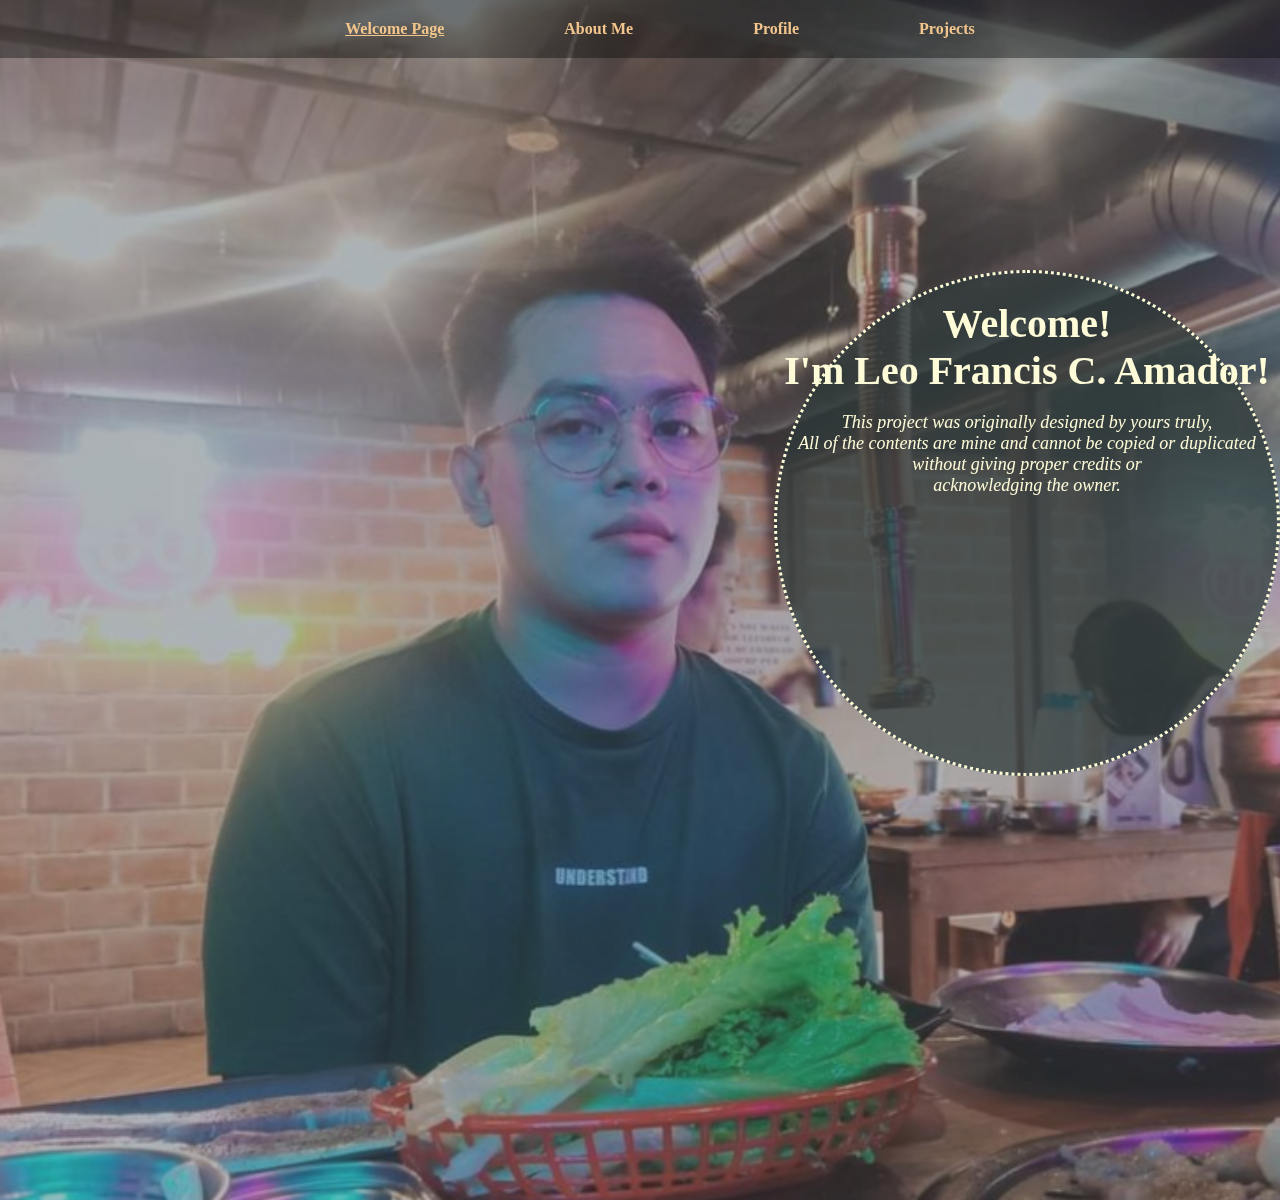
<file: index.html>
<!DOCTYPE html>
<html lang="en">
    <head>
        <meta charset="ITF-8">
        <meta name = "viewport" content="width=device-width, initial-scale=1.0">
        <title>WELCOME PAGE</title>
        <link rel="stylesheet" href="DesktopViewWelcomePage.css">
        <link rel="stylesheet" media="screen and (max-width:912px)" href="TableView.css">
        <link rel="stylesheet" media="screen and (max-width:535px)" href="MobileView.css">
<style>


</style>
    </head>
    <body>
        <men class="menu">
        <ul>
            <li>
               <a href="#"> <u>Welcome Page</u></a> 
            </li>
            <li>
                <a href="AboutMe.html">About Me</a>
            </li>
            <li>
                <a href="Profile.html">Profile</a>
            </li>
            <li>
                <a href="Projects.html">Projects</a>
            </li>
        </ul>
    </men>
    <section id="Welcome">
        <div class ="h">

            <h1 class="Head">
                Welcome! <br>
                I'm Leo Francis C. Amador!
            </h1>
            
        
            <p >
               This project was originally designed by yours truly, <br>
                All of the contents are mine and cannot be copied or duplicated without giving proper credits or <br>acknowledging the owner.
                
            </p>
        </div>

    </section>
    </body>
</html>
</file>
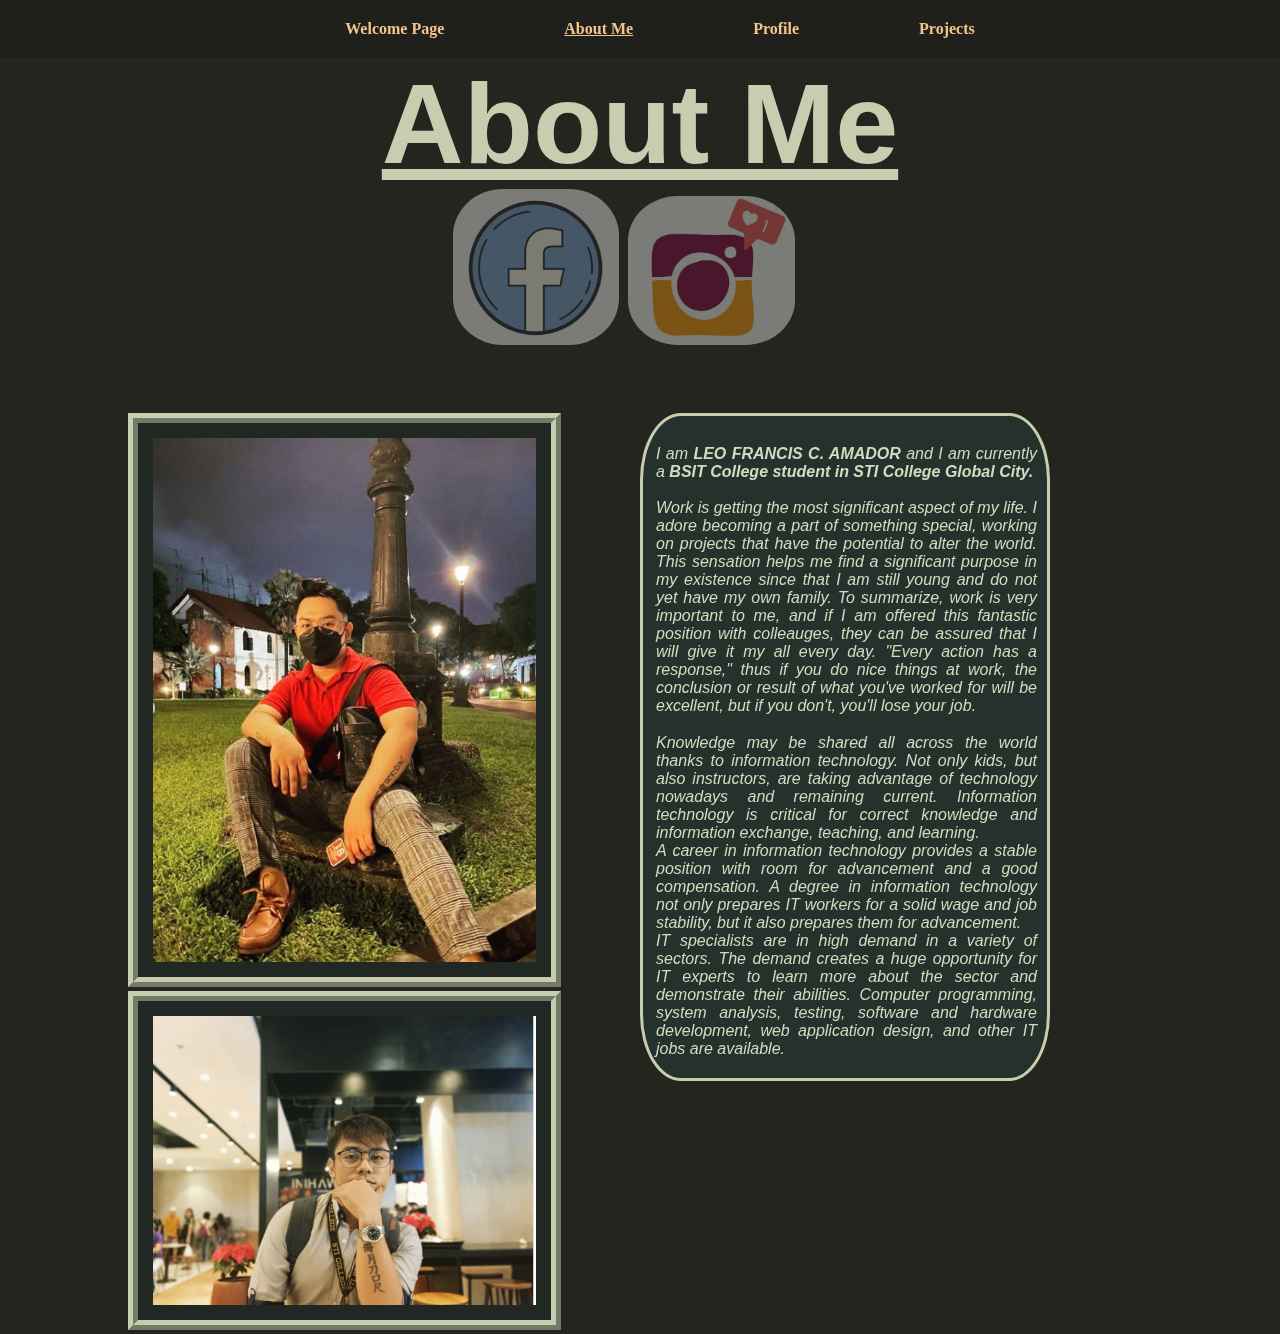
<file: AboutMe.html>
<!DOCTYPE html>
<html lang="en">
    <head>
        <meta charset="ITF-8">
        <meta name = "viewport" content="width=device-width, initial-scale=1.0">
        <title>About Me</title>
        <link rel="stylesheet" href="DesktopViewAboutMe.css">
        <link rel="stylesheet" media="screen and (max-width:912px)" href="TableView.css">
        <link rel="stylesheet" media="screen and (max-width:535px)" href="MobileView.css">
        
    </head>
  
    <men class="menu">
       
        <ul>
            <li>
               <a href="index.html"> Welcome Page</a> 
            </li>
            <li>
                <a id href="#"><u>About Me</u></a>
            </li>
            <li>
                <a href="Profile.html">Profile</a>
            </li>
            <li>
                <a href="Projects.html">Projects</a>
            </li>
        </ul>
    </men>
  
    <body>
 
      <div class="title">
      <center><H1>About Me</H1></center>  
      <div class="logs" >
      <a href="https://www.facebook.com/francis.amador.7547031/"><img src="fb.jpg"></a>
      <a href="https://www.instagram.com/lfrncsmdr/"><img src="ins.jpg"></a>
    </div>
      </div>
        
        <div class="parag">
      <p> I am <b>LEO FRANCIS C. AMADOR</b> and I am currently a <b>BSIT College student in STI College Global City. </b><br> <br>
       Work is getting the most significant aspect of my life. 
        I adore becoming a part of something special, working on projects that have the potential to alter the world. 
        This sensation helps me find a significant purpose in my existence since that I am still young and do not yet have my own family. 
        To summarize, work is very important to me, and if I am offered this fantastic position with colleauges, they can be assured that I will give it my all every day.
        "Every action has a response," thus if you do nice things at work, the conclusion or result of what you've worked for will be excellent, but if you don't, you'll lose your job.
        
        </p> 
        <p>

            Knowledge may be shared all across the world thanks to information technology. 
            Not only kids, but also instructors, are taking advantage of technology nowadays and remaining current. 
            Information technology is critical for correct knowledge and information exchange, teaching, and learning.<br>
            A career in information technology provides a stable position with room for advancement and a good compensation. 
            A degree in information technology not only prepares IT workers for a solid wage and job stability, but it also prepares them for advancement.
            <br>
            IT specialists are in high demand in a variety of sectors. 
            The demand creates a huge opportunity for IT experts to learn more about the sector and demonstrate their abilities. 
            Computer programming, system analysis, testing, software and hardware development, web application design, and other IT jobs are available.
            
     </p> 
    </div>
                </div>
            </div>
     <div class = "des">
        <img src="aboutMe2.png" alt="PIC1" title=" Leo Amador"/> <br>
        <img src="aboutMe.png" alt="PIC1" title=" Leo Amador"/> 
     </div>
        
    

 
    </body>
</html>
</file>
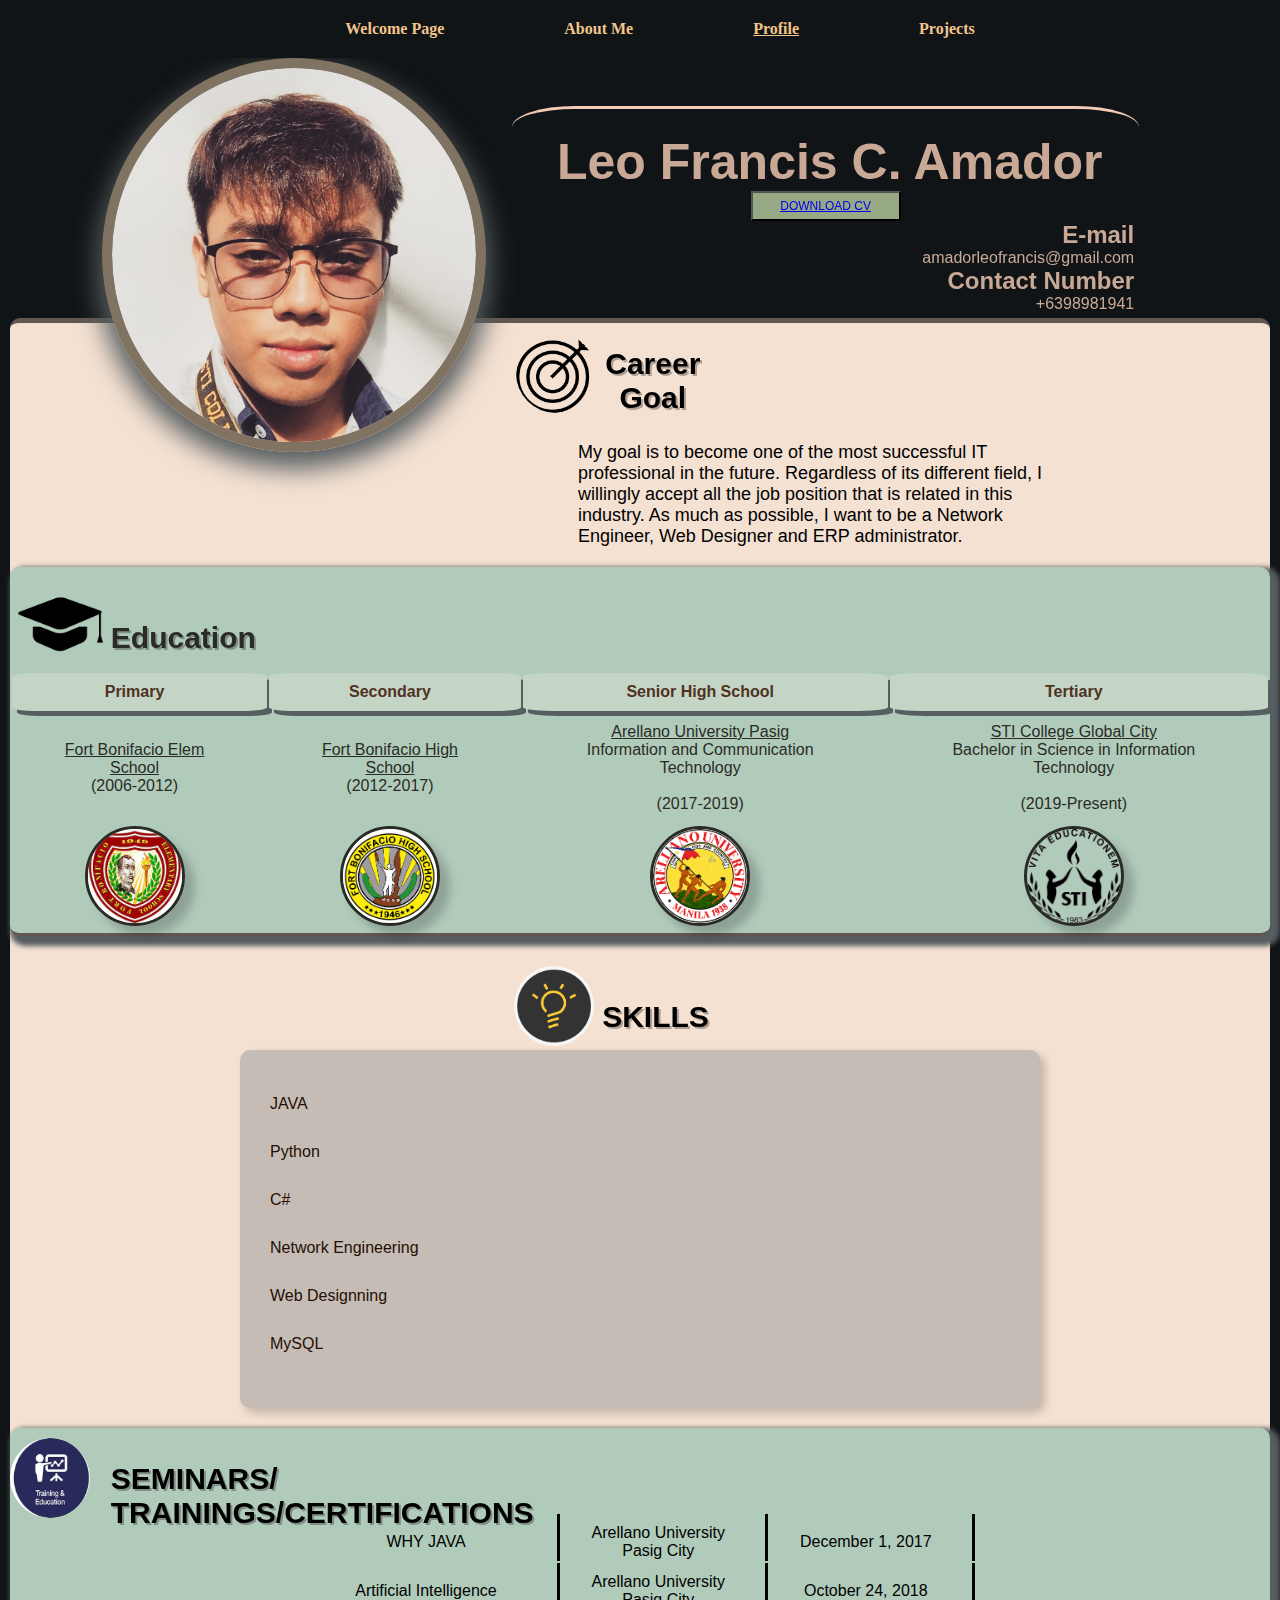
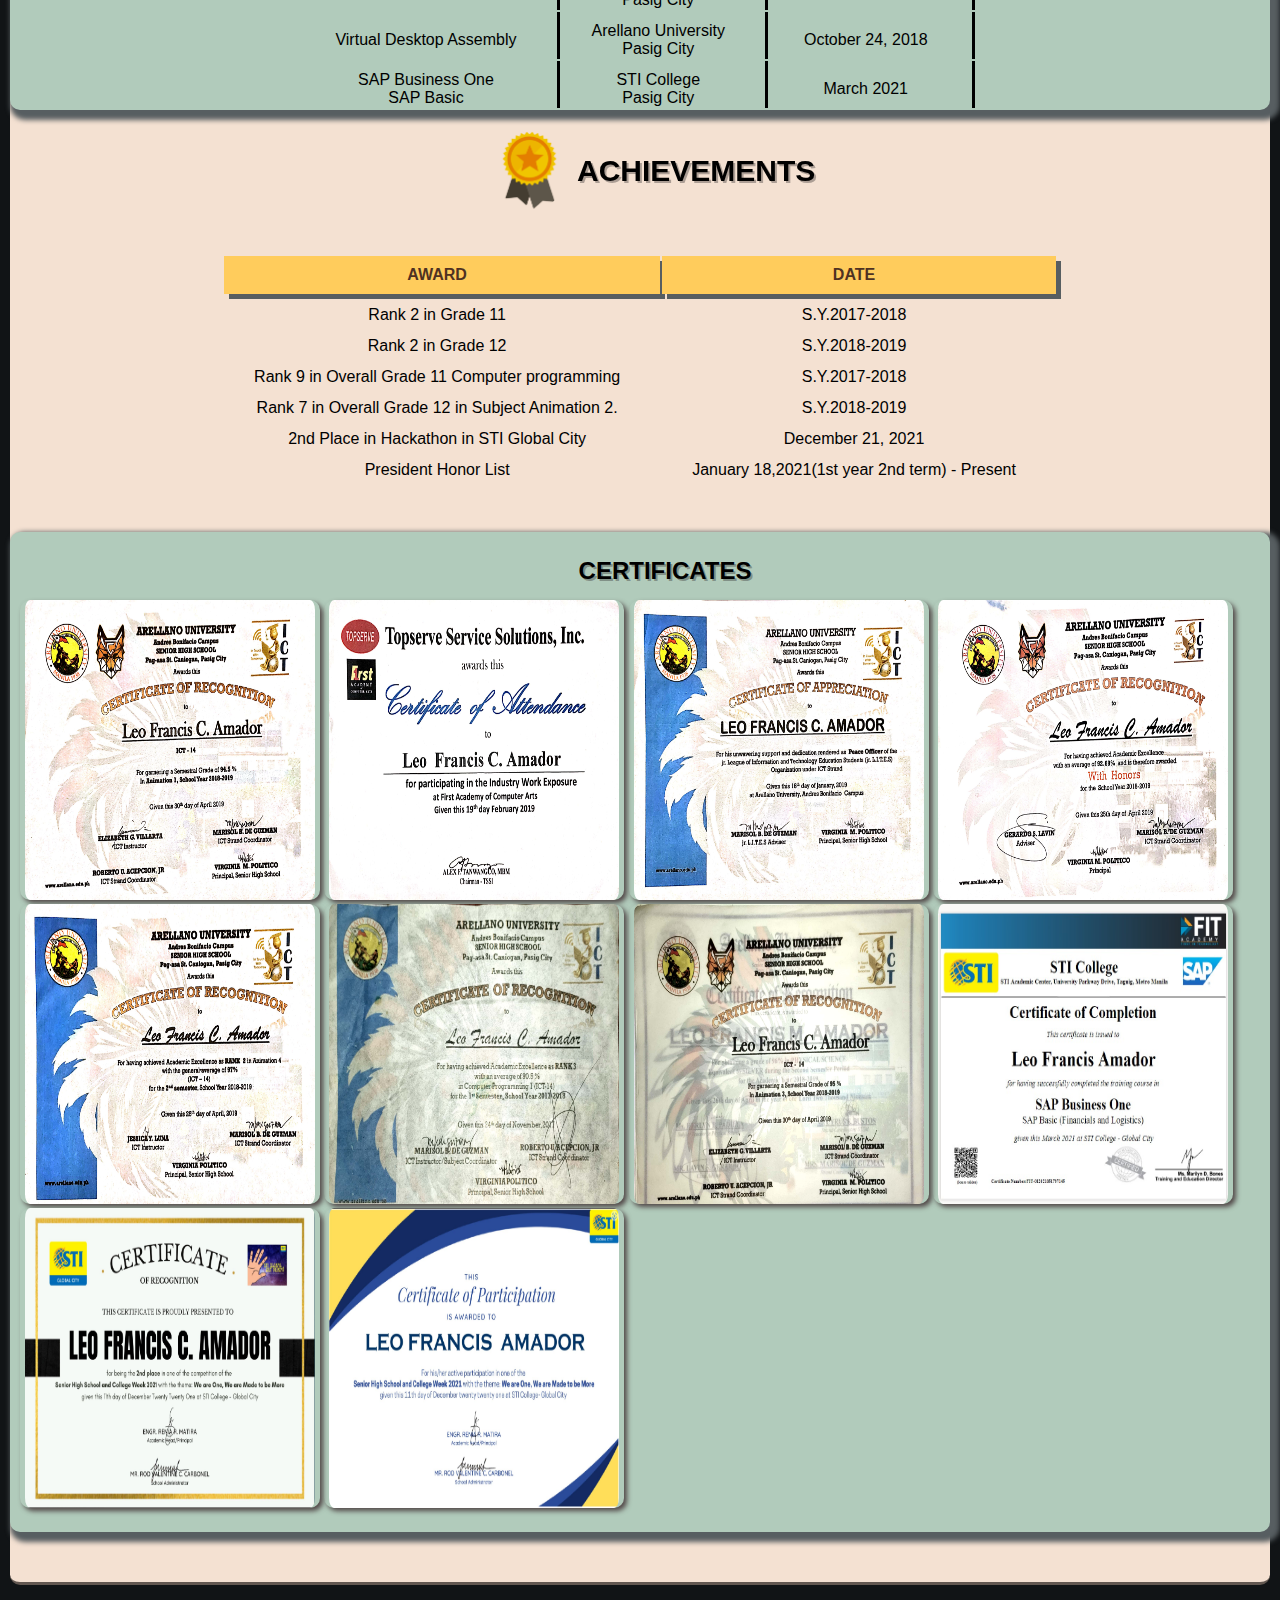
<file: Profile.html>
<!DOCTYPE html>
<html lang="en">
    <head>
        <meta charset="ITF-8">
        <link rel="stylesheet" href="DesktopViewProfile.css">
        <link rel="stylesheet" media="screen and (max-width:912px)" href="TabletViewProfile.css">
        <link rel="stylesheet" media="screen and (max-width: 535px)" href="MobileViewProfile.css">
       
        <meta name = "viewport" content="width=device-width, initial-scale=1.0">
        
    </head>
    <men class="menu">
       
        <ul>
            <li>
               <a href="index.html">Welcome Page</a> 
            </li>
            <li>
                <a href="AboutMe.html">About Me</a>
            </li>
            <li>
                <a href="#"><u>Profile</u></a>
            </li>
            <li>
                <a href="Projects.html">Projects</a>
            </li>
        </ul>
    </men>
    
<body>

    <div clas="bg">
    <div class="head">

   <img src="ProfilePic.jpg" alt="PIC1" title=" Leo Amador"/>
    <div class="info">
        
    <h1> Leo Francis C. Amador </h1>
    <div>
        <center><button><a href="CV_Amador-protected.pdf"> DOWNLOAD CV </button></a></center>
     </div>
   <h2>E-mail</h2>
    <P>amadorleofrancis@gmail.com</P>
    <h2>Contact Number</h2>
    <p>+6398981941</p> 
    </div>
    </div>
    
    
    <div class="box">
        <div class="career">
            <img src="career.png" alt="PIC1" title=" Education"/> <br>
        <h2>Career Goal</h2>
        <p>My goal is to become one of the most successful IT professional in the future. 
            Regardless of its different field, I willingly accept all the job position that is related in this industry. 
            As much as possible, I want to be a Network Engineer, Web Designer and ERP administrator. </p>
        </div>
        <!---EDUCATION SECTION--->
        <div class="educ">
        <div class="logo">
            <img src="educ.png" alt="PIC1" title=" Education"/> <br>
        <h2>Education </h2>  
            </div>
    
    <table>
        <tr>
          <th>Primary</th>
          <th>Secondary</th>
          <th>Senior High School</th>
          <th>Tertiary</th>
        </tr>
        <tr>
            <td align="Center"><u>Fort Bonifacio Elem School</u><br> (2006-2012) </br> </td>
            <td align="Center"><u>Fort Bonifacio High School</u><br> (2012-2017) </br></td>
            <td align="Center"><u>Arellano University Pasig</u><br> Information and Communication Technology
             </br> <br>(2017-2019) </br></td>
            <td align="Center"><u>STI College Global City</u><br> Bachelor in Science in Information Technology
            </br><br> (2019-Present) </br></td>
          </tr>
        <tr>
            <td><center><img src="FBES.jpg" width="100px" height="100px" alt="Fort Bonifacio elem School"></td></center>
            <td><center><img src="FBHS.jpg"width="100px" height="100px"  alt=""></td></center>
            <td><center><img src="au.png"width="100px" height="100px"  alt=""></td></center>
            <td><center><img src="STIGL.png"width="100px" height="100px"  alt=""></td></center>
          </tr>

         
      </table>
        </div>
      <!---Skill SECTION--->
    <div class="logoSkill">
        <img src="skills.png"alt="PIC1" title=" Education"/> <br>
    <h2>SKILLS</h2>
        </div>
      <div class="skills-bar">
         <div class="bar">
             <div class="inf">
                 <span>JAVA</span>
             </div>
             <div class="progress-line java"><span></span></div>
         </div> 

         <div class="bar">
            <div class="inf">
                <span>Python</span>
            </div>
            <div class="progress-line python"><span></span></div>
        </div> 
        
        <div class="bar">
            <div class="inf">
                <span>C#</span>
            </div>
            <div class="progress-line c"><span></span></div>
        </div> 
        
        <div class="bar">
            <div class="inf">
                <span>Network Engineering</span>
            </div>
            <div class="progress-line Network"><span></span></div>
        </div> 
        
        <div class="bar">
            <div class="inf">
                <span>Web Designning</span>
            </div>
            <div class="progress-line webdes"><span></span></div>
        </div> 
        <div class="bar">
            <div class="inf">
                <span>MySQL</span>
            </div>
            <div class="progress-line mysql"><span></span></div>
        </div> 
        
      </div> 
<!---SEMINARS--->
<div class="seminars">
    <img src="Seminar.jpg"title=" SeminarLogo"/> <br>
    
        <h2> SEMINARS/<br>TRAININGS/CERTIFICATIONS
           
           </h2>
           <table align="center">
             
               <tr align ="center">
                   <td>WHY JAVA</td>
                   <td>Arellano University <br>Pasig City</td>
                   <td>December 1, 2017</td>
               </tr>
               <tr align ="center">
                   <td>Artificial Intelligence</td>
                   <td>Arellano University <br>Pasig City</td>
                   <td>October 24, 2018</td>
               </tr>
               <tr align ="center">
                   <td>Virtual Desktop Assembly</td>
                   <td>Arellano University <br>Pasig City</td>
                   <td>October 24, 2018</td>
               </tr>
               <tr align ="center">
                <td>SAP Business One <br>SAP Basic</td>
                <td>STI College<br>Pasig City</td>
                <td>March 2021</td>
            </tr>
            
           </table>
        </div>
         <!---ACHIEVEMENTS AND AWARDS-->    
         <div class="awards">
             
         <img src="Awards.png"title=" awardLogo"/> <br>  
         <h2>ACHIEVEMENTS</h2>
         <table align="center">
             <tr>
                 <th>AWARD</th>
                 <th>DATE </th>
                 </tr>

             <tr align ="center">
                 <td>Rank 2 in Grade 11</td>
                 <td>S.Y.2017-2018</td>
             </tr>
             <tr align ="center">
                 <td>Rank 2 in Grade 12</td>
                 <td>S.Y.2018-2019</td>
             </tr>
             <tr align ="center">
                 <td>Rank 9 in Overall Grade 11 Computer programming</td>
                 <td>S.Y.2017-2018</td>
             </tr>
             <tr align ="center">
                <td>Rank 7 in Overall Grade 12 in Subject Animation 2.</td>
                <td>S.Y.2018-2019</td>
            </tr>
            <tr align ="center">
                <td>2nd Place in Hackathon in STI Global City </td>
                <td>December 21, 2021</td>
            </tr>
            <tr align ="center">
                <td>President Honor List</td>
                <td>January 18,2021(1st year 2nd term) - Present</td>
            </tr>
         </table>

        </div>
       <div class="Certs">
        <h2>CERTIFICATES</h2>
        
        <a href="Certificates/Certificate (2).jpg"><img src="Certificates/Certificate (2).jpg"></a>
        <a href="Certificates/Certificate (3).jpg"><img src="Certificates/Certificate (3).jpg"></a>
        <a href="Certificates/Certificate (4).jpg"><img src="Certificates/Certificate (4).jpg"></a>
        <a href="Certificates/Certificate (5).jpg"><img src="Certificates/Certificate (5).jpg"></a>
        <a href="Certificates/Certificate (6).jpg"><img src="Certificates/Certificate (6).jpg"></a>
        <a href="Certificates/Certificate (7).jpg"><img src="Certificates/Certificate (7).jpg"></a>
        <a href="Certificates/Certificate (8).jpg"><img src="Certificates/Certificate (8).jpg"></a>
        <a href="Certificates/Certificate (9).jpg"><img src="Certificates/Certificate (9).jpg"></a>
        <a href="Certificates/Certificate (10).JPG"><img src="Certificates/Certificate (10).JPG"></a>
        <a href="Certificates/Certificate (11).JPG"><img src="Certificates/Certificate (11).JPG"></a>
        
    </div>
        </div>
        
</body>
</html>
</file>
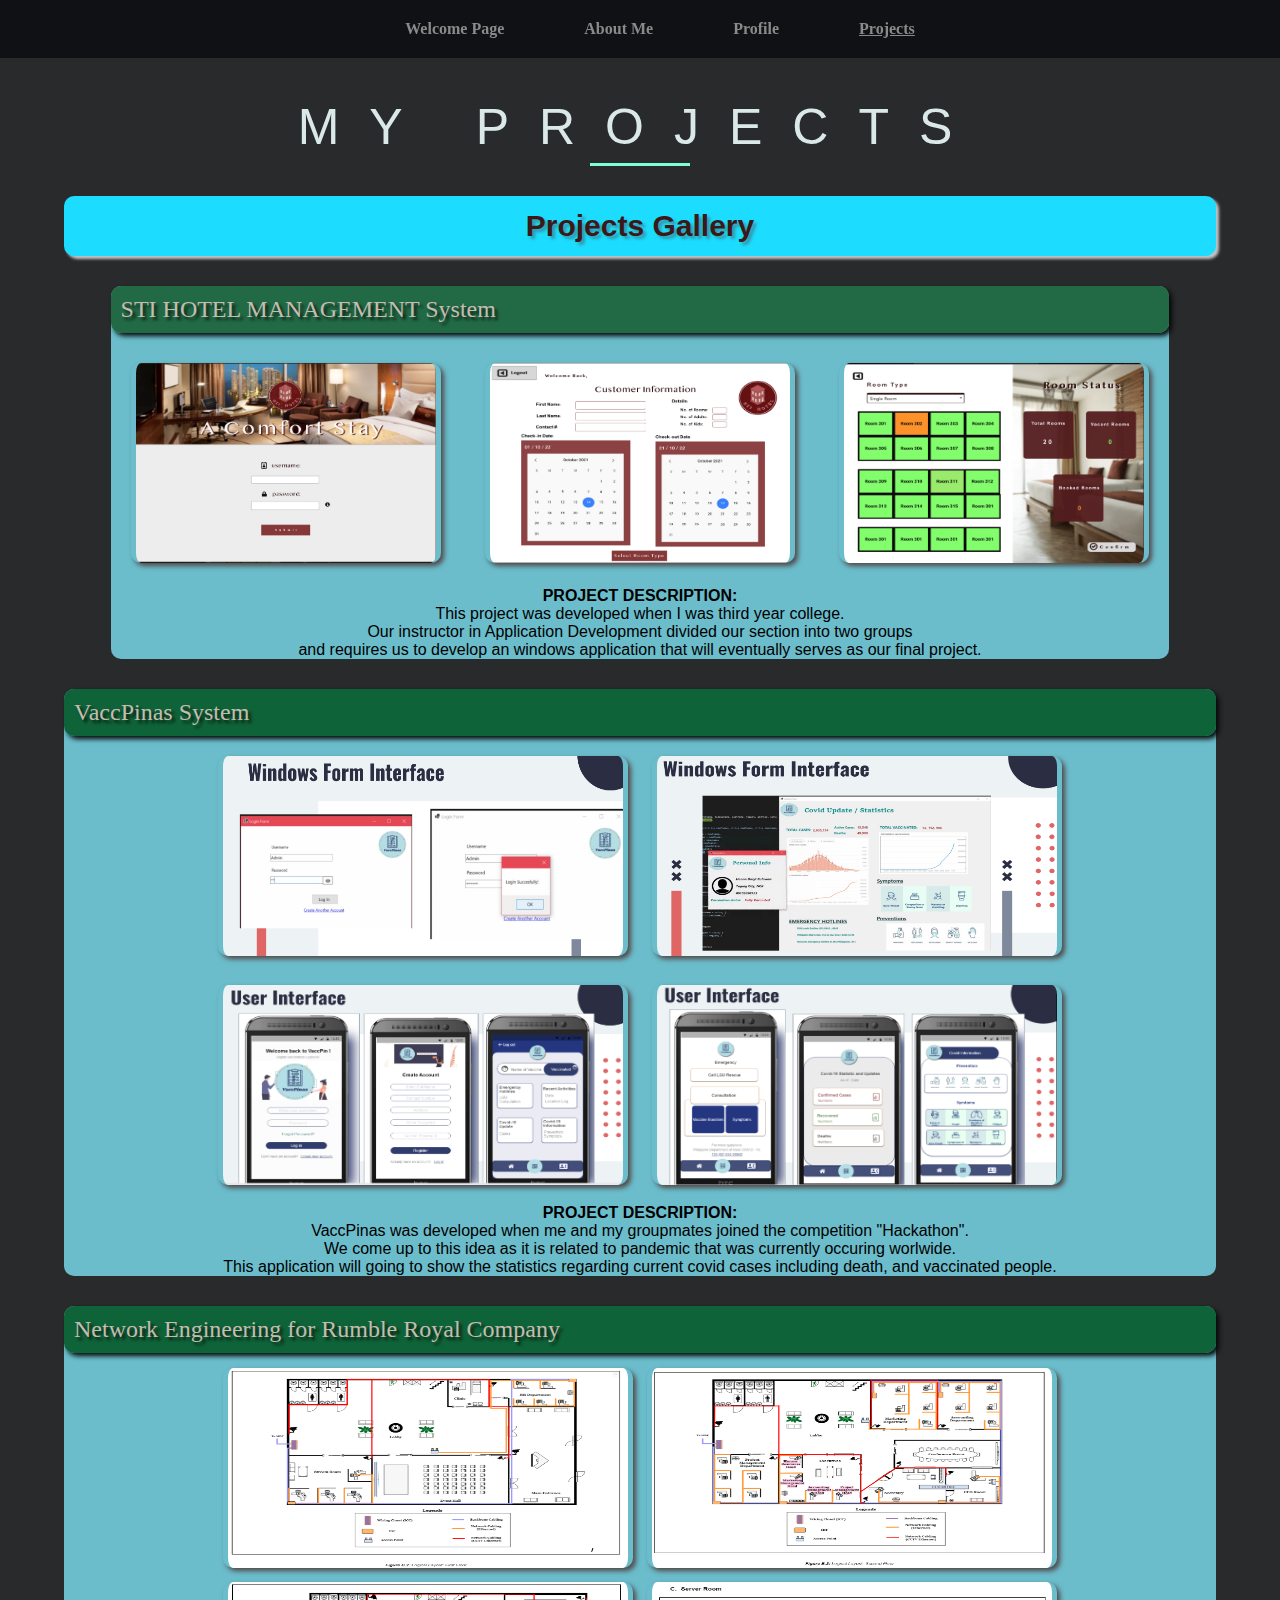
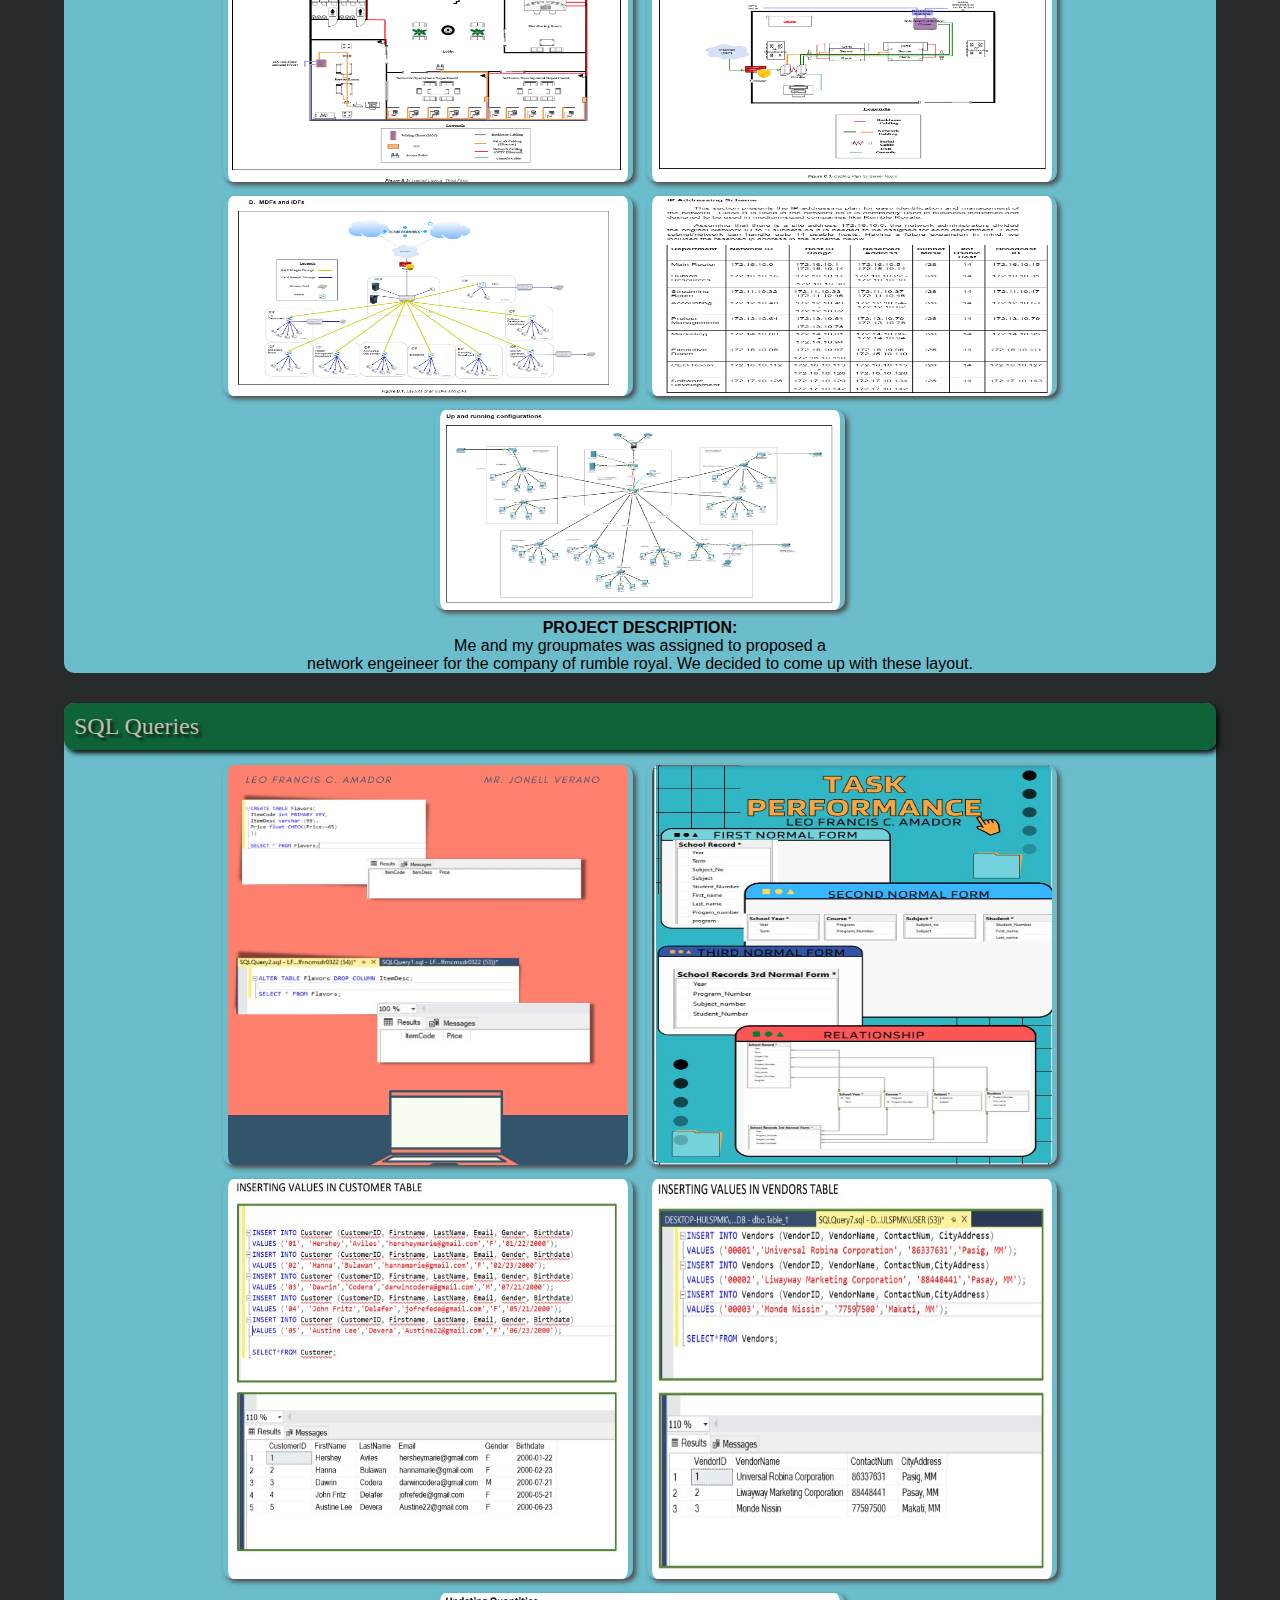
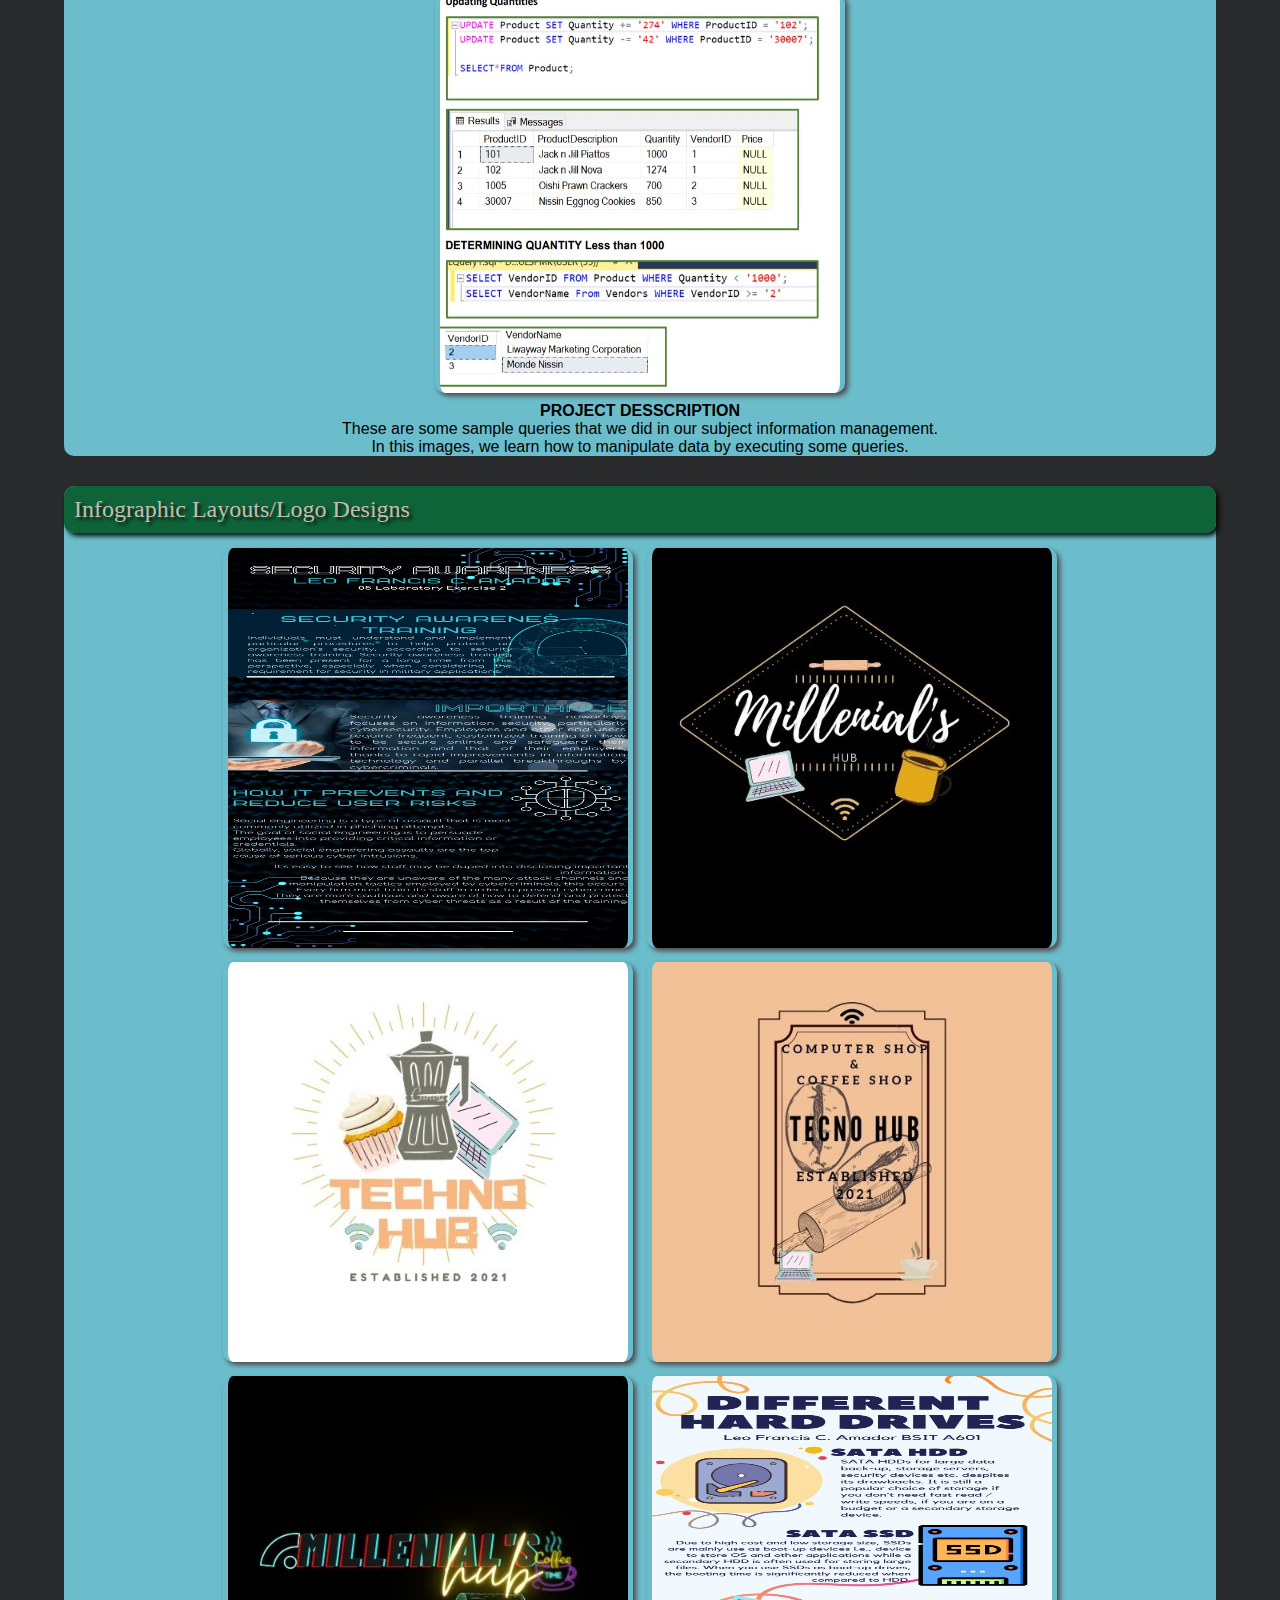
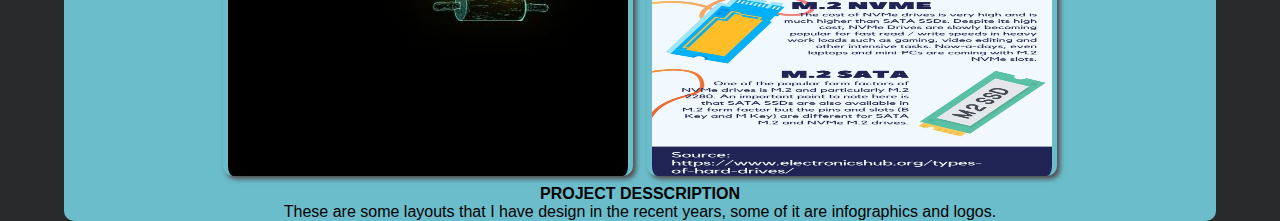
<file: Projects.html>
<!DOCTYPE html>
<html lang="en">
    <head>
        <meta charset="ITF-8">
        <link rel="stylesheet" href="DesktopViewProjects.css"> 
        <link rel="stylesheet" media="screen and (max-width:912px)" href="TabletViewProjects.css">
        <link rel="stylesheet" media="screen and (max-width:535px)" href="MobileVIewProjects.css">
        <meta name = "viewport" content="width=device-width, initial-scale=1.0">
        
    </head>
    <men class="menu">
       
        <ul>
            <li>
               <a href="index.html"> Welcome Page</a> 
            </li>
            <li>
                <a href="AboutMe.html">About Me</a>
            </li>
            <li>
                <a href="Profile.html">Profile</a>
            </li>
            <li>
                <a href="#"><u>Projects</u></a>
            </li>
        </ul>
    </men>
    <body>
        
           
            <input type="radio" name="Photos" id="check1" checked>
            <input type="radio" name="Photos" id="check2">
            <input type="radio" name="Photos" id="check3">
            <input type="radio" name="Photos" id="check4">

            <div class="container">
                <h1>MY PROJECTS </h1>
                <div class="top-content">
                    <h3>Projects Gallery</h3>
               
            </div>
            <div class="photo-gallery">
                
             <div class="STI HOTEL">
                 <h2 align="left">STI HOTEL MANAGEMENT System</h2>
                
                    <a href="Systems/StiHotel1.PNG"><img src="Systems/StiHotel1.PNG"></a>
                    <a href="Systems/StiHotel2.PNG"><img src="Systems/StiHotel2.PNG"></a>
                    <a href="Systems/StiHotel3.PNG"><img src="Systems/StiHotel3.PNG"></a>
                    <h4>PROJECT DESCRIPTION:</h4>
                    <p>This project was developed when I was third year college. 
                        <br> Our instructor in Application Development divided our section into two groups
                            <br> and requires us to develop an windows application that will eventually
                            serves as our final project. 
                    </p>

             </div>
             <div class="Vac">
                <h2 align="left">VaccPinas System</h2>
                   <a href="Systems/VaccPinas1.PNG"><img src="Systems/VaccPinas1.PNG"></a>
                   <a href="Systems/VaccPinas2.PNG"><img src="Systems/VaccPinas2.PNG"></a>
                   <a href="Systems/VaccPinas3.PNG"><img src="Systems/VaccPinas3.PNG"></a>
                   <a href="Systems/VaccPinas4.PNG"><img src="Systems/VaccPinas4.PNG"></a>
                   <h4>PROJECT DESCRIPTION:</h4>
                   <p>VaccPinas was developed when me and my groupmates joined the competition "Hackathon".
                       <br> We come up to this idea as it is related to pandemic that was currently occuring worlwide.
                       <br> This application will going to show the statistics regarding current covid cases including death, and vaccinated people. 
                   </p>
            </div>
            <div class="Network">
                <h2 align="left">Network Engineering for Rumble Royal Company</h2>
                   <a href="Network/net1.png"><img src="Network/net1.png"></a>
                   <a href="Network/net2.png"><img src="Network/net2.png"></a>
                   <a href="Network/net3.png"><img src="Network/net3.png"></a>
                   <a href="Network/net4.png"><img src="Network/net4.png"></a>
                   <a href="Network/net5.png"><img src="Network/net5.png"></a>
                   <a href="Network/net6.png"><img src="Network/net6.png"></a>
                   <a href="Network/net7.png"><img src="Network/net7.png"></a>
                   <h4>PROJECT DESCRIPTION:</h4>
                   <p>Me and my groupmates was assigned to proposed a<br>network engeineer for the company of rumble royal. We decided to come up with these layout. </p>
            </div>
            <div class="Sql">
                <h2 align="left">SQL Queries</h2>
                <a href="SQLqueries/q1.jpg"><img src="SQLqueries/q1.jpg"></a>
                <a href="SQLqueries/q2.jpg"><img src="SQLqueries/q2.jpg"></a>
                <a href="SQLqueries/q3.jpg"><img src="SQLqueries/q3.jpg"></a>
                <a href="SQLqueries/q4.jpg"><img src="SQLqueries/q4.jpg"></a>
                <a href="SQLqueries/q5.jpg"><img src="SQLqueries/q5.jpg"></a>
                <h4>PROJECT DESSCRIPTION</h4>
                <p>These are some sample queries that we did in our subject information management. 
                    <br> In this images, we learn how to manipulate data by executing some queries.
                </p> 
                   
            </div>
             
            <div class="Layout">
                <h2 align="left">Infographic Layouts/Logo Designs</h2>
                <a href="LogoDesign/Layout1.jpg"><img src="LogoDesign/Layout1.jpg"></a>
                <a href="LogoDesign/Layout2.jpg"><img src="LogoDesign/Layout2.jpg"></a>
                <a href="LogoDesign/Layout4.jpg"><img src="LogoDesign/Layout4.jpg"></a>
                <a href="LogoDesign/Layout5.jpg"><img src="LogoDesign/Layout5.jpg"></a>
                <a href="LogoDesign/Layout6.jpg"><img src="LogoDesign/Layout6.jpg"></a>
                <a href="LogoDesign/Layout7.jpg"><img src="LogoDesign/Layout7.jpg"></a>
                <h4>PROJECT DESSCRIPTION</h4>
                <p>These are some layouts that I have design in the recent years, some of it are infographics and logos.
                </p> 
            </div>
    </body>
</html>
</file>
<file: DesktopViewWelcomePage.css>
/*WELCOME PAGE*/

body{
    margin: 0; 
    padding: 0; 
    box-sizing: border-box;
    background-color: #070c0caf;
}
.menu{
    display:flex;
    justify-content: center;
    align-items: center;
    background-color: #05070762;
    position: sticky;
    top: 0;


}
.menu ul{
    display: flex;
    list-style:none ;
    margin: 20px 0px;
    font-weight: bold;
}
.menu ul li{
    font-family:Bahnschrift Light;
}
.menu ul li a{
    text-decoration: rgb(29, 112, 79);
    color:rgb(241, 197, 139);
    padding: 20px 60px;
    transition: all .5s ease;
}
.menu ul li a:hover{
    background-color:#c9924a;
        color:rgb(37, 31, 31);
    box-shadow:0 0 10px antiquewhite;
}
#Welcome{
    display: flex;
    flex-direction: column;
    height: 840px;
    justify-content: center;
    align-items: center;
    color:#dae9e8;


}
#Welcome::before{
    content: "";
    position: absolute;
    top: 0px;
    right: 0px;
    background: url('Leo.png') center/cover;
    height:1200px;
    width: 100%;
    z-index: -1;
    opacity: .6;
}
.h{
    display: flex;
    flex-direction: column;
    align-items: center;
    position: absolute;
    top: 30%;
    right: 0%;
    text-align: center;
    font-size: 18px;
    color:#fefbd8;
    font-family: Bahnschrift Light;
    border-radius: 5000px;
    border-style: dotted;
    background-color:#2c3838b9;
    height: 500px;
    width: 500px;
    display: inline-block;


    
}
h1{
    font-size:40px;
    font-family:Segoe Script;
    color: #fefbd8;
    margin-bottom: 0px;
    
   
}
h3{
    font-family:'Gill Sans', 'Gill Sans MT', Calibri, 'Trebuchet MS', sans-serif;
    color: #6bdf84; 
    margin-top: 0%;
    margin-bottom: 0px;
    text-decoration:underline;
}

        p{
            font-style: italic;
        }
</file>
<file: TableView.css>
body{
    background-color: rgba(0, 0, 0, 0.815);
}
.menu{
    display:flex;
    justify-content: center;
    align-items: center;
    background-color: #00000046;
    position: sticky;
    top: 0;


}
.menu ul{
    display: flex;
    list-style:none ;
    margin: 20px 0px;
    font-weight: bold;
}
.menu ul li{
    font-family:Bahnschrift Light;
}
.menu ul li a{
    text-decoration: rgb(29, 112, 79);
    color:rgb(241, 197, 139);
    padding: 20px 50px;
    transition: all .5s ease;
}
.menu ul li a:hover{
    background-color:#c9924a;
    color:rgb(37, 31, 31);
    box-shadow:0 0 10px antiquewhite;
    transition: all .5s ease;
}
#Welcome{
    display: flex;
    flex-direction: column;
    height: 840px;
    justify-content: center;
    align-items: center;
    color:#dae9e8;


}
#Welcome::before{
    content: "";
    position: absolute;
    top: 0px;
    right: 0px;
    background: url('Leo.png') center/cover;
    height:1300px;
    width: 100%;
    z-index: -1;
    opacity: .6;
}
.h{
    height: 300px;
    width: 380px;
    display: flex;
    flex-direction: column;
    align-items: center;
    position: absolute;
    top: 60%;
    right: 0%;
    text-align: center,bottom;
    font-size: 13px;
    color:#fefbd8;
    font-family: Bahnschrift Light;
    border-radius: 500px;
    background-color:#61868570;
    display: inline-block;

}
h1{
    font-size:20px;
    font-family:Segoe Script;
    color: #fefbd8;
    margin-bottom: 0px;
}
h3{
    font-family:Segoe Script;
    color: #fefbd8; 
    margin-top: 10%;
    margin-bottom: 10px;
}
/*About me Section */
.title{
    margin-bottom: 0%;
}
.title h1{
    font-size: 2cm;
    font-family: 'Gill Sans', 'Gill Sans MT', Calibri, 'Trebuchet MS', sans-serif;
}
.des{
    margin-left: 1%;
    margin-top: 5%;
    
}
.des img{
   width: 45%;
    
}
.parag{
    margin-top: 5%;
    right: 1%;
    left: 50%;
    width: 40%;
    height: auto;
    position:absolute;
    border: 8px solid #f4f4f4;
    border-style:double;
    border-radius: 10%;
    padding: 10px;
    background-color: #244c4b52;
}
.parag p{
    font-size: 14px;
    margin-top:5%;
    text-align: justify;
    font-family: Verdana, Geneva, Tahoma, sans-serif;
    font-style: oblique;
    color: #d4dabf;
}
</file>
<file: MobileView.css>
*{
    max-width: 535px;
    margin: auto;
    
    }
.menu{
    display:flex;
    justify-content: center;
    align-items: center;
    background-color: #00000034;
    position: sticky;
    top: 0;


}
.menu ul{
    display: flex;
    list-style:none ;
    margin: 15px 0px;
    font-weight: bold;
}
.menu ul li{
    font-family:Bahnschrift Light;
}
.menu ul li a{
    text-decoration: rgb(29, 112, 79);
    color:rgb(241, 197, 139);
    padding: 10px 10px;
    transition: all .5s ease;
    font-size: 13px;
    left: 0px;
}
.menu ul li a:hover{
    background-color:#c9924a;
    color:rgb(37, 31, 31);
    box-shadow:0 0 10px antiquewhite;
}
#Welcome{
    display: flex;
    flex-direction: column;
    height: 400px;
    justify-content: center;
    align-items: center;
    color:#dae9e8;
   


}
#Welcome::before{
    content: "";
    position: absolute;
    top: 0px;
    right: 0px;
    background: url('Leo.png') center/cover;
    size: auto;
    height:800px;
    width: 100%;
    z-index: -1;
    opacity: .6;
}
.h{
    align-tracks: center;
    height: 200px;
    width: 300px;
    display: flex;
    flex-direction: column;
    align-items: center;
    position: absolute;
    top: 68%;
    right: 10%;
    text-align: center,bottom;
    font-size: 12px;
    color:#fefbd8;
    font-family: Bahnschrift Light;
    border-radius: 200px;
    background-color:#61868570;
    display: inline-block;


    
}
h1{
    font-size:16px;
    font-family:Segoe Script;
    color: #fefbd8;
    margin-bottom: 0px;
    
   
}
h3{
    font-family:Segoe Script;
    color: #fefbd8; 
    margin-top: 10%;
    margin-bottom: 0px;
    font-size: 12px;
}
p{
 margin-top: 10px;
}
/*ABOUT ME SECTION*/

    body{
        size: 100%;
    }
    .des{
        align-content: center;
        width: 100%;
        height: 20%;
       left: 20%;
       margin-top: 3%;
    }
    .des img{
        width: 60%;
        height: auto;
        border: 3px solid rgb(153, 227, 193);
        padding: 5px 5px 5px 5px;
    }
    .parag{
        margin-top: 145%;
        margin-left: 5px;
        margin-right: 10px;
        right: 0%;
        left: 0%;
        width: auto;
        height: auto;
        position:absolute;
        border: 2px solid #f4f4f4;
        border-style:double;
        border-radius: 10%;
        padding: 10px;
        background-color: #244c4b52;
    }
    .parag p{
        font-size: 10px;
        text-align: justify;
        font-family: Verdana, Geneva, Tahoma, sans-serif;
        font-style: oblique;
        color: #d4dabf;
    }
    .title h1{
        font-size: 30px;
        font-family: 'Gill Sans', 'Gill Sans MT', Calibri, 'Trebuchet MS', sans-serif;
    }
    .title img{
        width: 15%;
        border-radius: 30%;
        margin-left: 5px;
        opacity: .4;
        
    }
    .logs{
        margin-left: 40%;
        margin-bottom: 0;
        
    }
</file>
<file: DesktopViewAboutMe.css>
/*ABOUT ME */

*{
max-width: 1700px;
margin: auto;

}

body{
    margin: 0; 
    padding: 0; 
    background-repeat: no-repeat;
    background-attachment:fixed;
    box-sizing: border-box;
   background-color: #24251f;
  
}
.menu{
    
    display:flex;
    justify-content: center;
    align-items: center;
    background-color: #0000001e;
    position: sticky;
    top: 0;
}
.menu ul{
    display: flex;
    list-style:none ;
    margin: 20px 0px;
    font-weight: bold;
}
.menu ul li{
    font-family:Bahnschrift Light;
}
.menu ul li a{
    text-decoration: rgb(29, 112, 79);
    color:rgb(241, 197, 139);
    padding: 20px 60px;
    transition: all .5s ease;
}
.menu ul li a:hover{
    background-color:#c9924a;
        color:rgb(37, 31, 31);
    box-shadow:0 0 10px antiquewhite;
}

#cont{
display:contents;
flex-direction: column;
height: auto;
justify-content: center;
align-items: center;
color:#dae9e8;
flex-wrap: wrap;
        }

 #cont::before{
content: "";
position: absolute;
top: 0px;
right: 0px;
height:1200px;
width: 100%;
z-index: -1;

}

.des{
    position: absolute;
    width: auto;
    margin-left: 10%;
    margin-top: 5%;
   
}
.des img{
    width: 50%;
    border: 10px solid  #c7cdaf;
    border-style: ridge;
    padding: 15px 15px 15px 15px;
    background-color: #192c2c3e;
}
.parag{
    margin-top:5%;
    right: 18%;
    left: 50%;
    width: 30%;
    height: auto;
    position:absolute;
    border: solid;
    border-color:  #c7cdaf;
    border-radius: 10%;
    padding: 10px;
    background-color: #244c4b52;
    
}
.parag p{
    margin-top:5%;
    text-align: justify;
    font-family: Verdana, Geneva, Tahoma, sans-serif;
    font-style: oblique;
    color: #d4dabf;
    margin-bottom: 10px;
    margin-left: 3px;
}
h1{
margin-top: 50%; 
margin-bottom: 0;
font-size: 3cm;
font-style: Jumble;
text-decoration:underline;
font-family: 'Gill Sans', 'Gill Sans MT', Calibri, 'Trebuchet MS', sans-serif;
margin-top: 0;
margin-bottom: 0;
color: #c7cdaf;
} 
.title img{
    width: 20%;
    border-radius: 30%;
    margin-left: 5px;
    opacity: .4;
    
}
.logs{
    margin-left: 35%;
    margin-bottom: 0;
}
</file>
<file: DesktopViewProfile.css>
*{
    max-width: 1700px;
    margin: auto;
    box-sizing: border-box;
    
    }
    
    body{
        font-family:'Trebuchet MS', 'Lucida Sans Unicode', 'Lucida Grande', 'Lucida Sans', Arial, sans-serif;
        margin: 0; 
        padding: 0; 
        background-repeat: no-repeat;
        background-attachment:fixed;
        background-color:#111416;
    }
    .menu{
        
        display:flex;
        justify-content: center;
        align-items: center;
        background-color: #111416;
        position: sticky;
        top: 0;
    }
    .menu ul{
        display: flex;
        list-style:none ;
        margin: 20px 0px;
        font-weight: bold;
    }
    .menu ul li{
        font-family:Bahnschrift Light;
    }
    .menu ul li a{
        text-decoration: rgb(195, 221, 210);
        color:rgb(241, 197, 139);
        padding: 20px 60px;
        transition: all .5s ease;
    }
    .menu ul li a:hover{
        background-color:#c9924a;
        color:rgb(37, 31, 31);
        box-shadow:0 0 10px antiquewhite;
    }
    
    #cont{
    display:contents;
    flex-direction: column;
    height: auto;
    justify-content: center;
    align-items: center;
    color:#dae9e8;
    flex-wrap: wrap;
            }
    
     #cont::before{
    content: "";
    position: absolute;
    top: 0px;
    right: 0px;
    height:1200px;
    width: 100%;
    z-index: -1;
    
    }
    .bg{
        padding: 10px;
        display: flex;
        
        
    }
    .head img{
    margin-left: 8%;
       width: 30%;
       border-radius: 50%;
       border-style: solid  ;
       border-color: #817361;
       border-width: 10px;
       box-shadow: 0px 12px 26px 5px rgb(87, 94, 97);
       
    }
    .info{
        
        position:relative;
        border-radius: 10%;
        margin-left: 40%;
        margin-top: -350px;
        width: 49%;
        padding: 5px 5px 5px 5px;
        background-color: #00000000;
        color: #c9a996;
        border-width: thick;
        border-top: solid;    
        border-color: #f1ccb5;
       
    }
    
    
    .info h1{
        margin-right: -50px;
        font-size: 50px;
        position:relative;
        margin-top: 3%;
        margin-left: 40px;
    
    }
    .info h2,p{
        text-align: right;
        
        
    }
    
    th{
        background-color: #c5d5c5;
        padding-bottom: 10px;
        border-width: 10px;
        box-shadow: 5px 5px  rgb(87, 94, 97);
        color:#4f3222;
    }
    th, td {
        padding-top: 10px;
        padding-left: 30px;
        padding-right: 40px;
        border-radius: 10%;
      }
      
      .box{
          background-color: #f4e1d2;
          border-top: solid;
          border-width: thick;
          color: #000000;
          border-bottom: solid;
          border-color: #625750;
          border-radius: 10px;
          margin-left: 10px;
          margin-right: 10px;
          margin-bottom: 50px;
          
      }
      .box h2{
        margin-left: 50px;
       
      }
   table img{
      height: 100px;
      border-radius: 90%;
        box-shadow: 10px 10px 10px rgba(0,0,0,0.2);
   }
   td img{
       border:solid;
   }
   .box h2{
       text-align: center;
       margin-top: 15px;
       margin-bottom: 15px;
    text-shadow: 2px 2px #2824245a;
   }
   .skills-bar{
       width: 800px;
       background: #c6bcb6;
       box-shadow: 5px 5px 10px rgba(0,0,0,0.2);
       color:#240f02;
       border-radius: 10px;
       padding: 25px 30px;
   }
   .skills-bar .bar{
       margin: 20px 0;
   }
   .skills-bar.bar:first-child{
       margin-top: 0px;
   }
   .skills-bar.bar .inf{
    margin-bottom: 5px;
}
   .skills-bar.bar .inf span{
        font-size:17px;
        font-weight: 500;
        animation: showText 0.5s 1s linear forwards;
    
    }
    @keyframes showText{
    100%{
        opacity: 1;
    
    }
}
   .skills-bar .bar .progress-line{
       position: relative;
       height: 10px;
       width: 100%;
       border-radius: 10px;
       background: #5852526f;
       transform: scaleX(0);
       transform-origin: left;
       box-shadow: inset 0px 1px 1px rgba(0,0,0,0.05),
                         0px 1px rgba(96, 85, 85, 0.8);
       animation: animate 1s cubic-bezier(1,0,0.5,1) forwards;
                         
   }
   .bar .progress-line span{
       height: 100%;
       width: 80%;
       background: #528267;
       position: absolute;
       border-radius: 10px;
       transform: scaleX(0);
       transform-origin: left;
       animation: animate 1s 1s cubic-bezier(1,0,0.5,1) forwards;
   }

   @keyframes animate {
       100%{
        transform: scaleX(1);
        
       }
   }

.progress-line.java span{
    width: 89%;
}
.progress-line.python span{
    width: 33%;
}
.progress-line.c span{
    width: 70%;
}
.progress-line.Network span{
    width: 69%;
}
.progress-line.webdes span{
    width: 62%;
}
.progress-line.mysql span{
    width: 46%;
}

   .bar .progress-line span::before{
        position: absolute;
        content: "";
        right: 0;
        top:-10px;
        height: 0;
        width: 0;
        border: 7px solid transparent;
        border-bottom-width: 0px;
        border-right-width: 0px;
        border-top-color: #000;
        opacity: 0;
        animation: showText2 0.5s 1.5s linear forwards;
   }
   .bar .progress-line span::after{
    position: absolute;
    right: 0;
    top:-25px;
    color: #fff;
    font-size: 12px;
    font-weight: 500;
    background:#000;
    padding: 1px 8px;
    border-radius: 3px;
    opacity: 0;
    animation: showText2 0.5s 1.5s linear forwards;
    
}
@keyframes showText2{
100%{
    opacity: 1;

}
}
.progress-line.java span::after{
    content: "89%";
}
.progress-line.python span::after{
    content: "33%";
}
.progress-line.c span::after{
    content: "70%";
}
.progress-line.Network span::after{
    content: "69%";
}
.progress-line.webdes span::after{
    content: "62%";
}
.progress-line.mysql span::after{
    content: "46%";
}
.logo img{
    position:relative;
    width: 100px;
    height: 100px;
    
    
}
.logo h2{
    position:relative;
    width: 100px;
    height: 100px;
    margin-left: 8%;
    margin-top: -60px;
    font-size: 30px;
    margin-bottom:-50px;
    
}
.logo{
    padding-top: 10px;
    border-width: 30%;
    
}
.logoSkill img{
    position:relative;
    width: 80px;
    height: 80px;
    margin-left: 40%;
    border-radius: 100%;
    margin-bottom:10px;
}
.logoSkill h2{
    position:relative;
    width: 100px;
    height: 100px;
    margin-left: 47%;
    margin-top: -60px;
    font-size: 30px;
    margin-bottom:-50px;
}
.logoSkill{
padding-top: 50px;
}
.educ{
    
        background-color: #b1cbbb;
        margin-bottom: -20px;
          border-width: thick;
          color: #2b2b26;
          border-bottom: solid;
          border-color: #625750;
          border-radius: 10px;
          box-shadow: 5px 5px 5px 5px rgb(87, 94, 97);
          
}
.seminars{
    margin-top: 20px;
    margin-bottom: 20px;
    padding-top: 10px;
    background-color: white;
    border-radius: 10px;
    box-shadow: 5px 5px 5px 5px rgb(87, 94, 97);
    background-color: #b1cbbb;
          
}
.seminars td{
    border-right: solid;
    border-radius: 0;
}
.seminars h2{
    position:relative;
    width: 100px;
    height: 100px;
    margin-left: 8%;
    margin-top: -70px;
    font-size: 30px;
    margin-bottom:-50px;
}
.seminars img{
    position:relative;
    width: 80px;
    height: 80px;
    border-radius: 100%;
    margin-bottom:10px;
}
.career{
    padding: 10px 10px 20px 10px;
}
.career img{
    position:relative;
    width: 80px;
    height: 80px;
    margin-left: 40%;
    border-radius: 100%;
    margin-bottom:10px;
}
.career h2{
    position:relative;
    width: 100px;
    height: 100px;
    margin-left: 47%;
    margin-top: -80px;
    font-size: 30px;
    margin-bottom:-5px;
}
.career p{
    padding-left: 30%;
    margin-top: 0%;
    width: 70%;
    text-align:left;
    font-size: 18px;
}
.awards{
    margin-bottom: 50px;
}
.awards img{
    position:relative;
    width: 80px;
    height: 80px;
    margin-left: 38%;
    border-radius: 100%;
    margin-bottom:-10px;
}
.awards h2{ 
    text-align: center;
    position:relative;
    width: 100px;
    height: 100px;
    margin-left: 45%;
    margin-top: -50px;
    font-size: 30px;
    margin-bottom: 0;
}
.awards th{
    border-radius: 0;
    background-color: #ffcc5c;
}
.head button{
    color: #240f02;
    font-size: 12px;
    background-color: #97a885;
    width: 150px;
    height: 30px;
    
}
.Certs{
    padding-right: 10px;
    padding-left: 10px;
    padding-bottom: 20px;
    margin-top: 20px;
    margin-bottom: 50px;
    padding-top: 10px;
    background-color: white;
    border-radius: 10px;
    box-shadow: 5px 5px 5px 5px rgb(87, 94, 97);
    background-color: #b1cbbb;
    
}
.Certs img{
    width: 300px;
    height: 300px;
    padding-left: 5px;
    padding-right: 5px;
    border-radius: 10px;
    box-shadow: 3px 3px 5px rgb(82, 72, 72);
    
}
</file>
<file: TabletViewProfile.css>
body{
        font-family:'Trebuchet MS', 'Lucida Sans Unicode', 'Lucida Grande', 'Lucida Sans', Arial, sans-serif;
        background-color:#111416;
        
    }
    .menu{
        display:flex;
        justify-content: center;
        align-items: center;
        background-color: #111416;
        position: sticky;
        top: 0;
    }
    .menu ul{
        display: flex;
        list-style:none ;
        margin: 20px 0px;
        font-weight: bold;
    }
    .menu ul li{
        font-family:Bahnschrift Light;
    }
    .menu ul li a{
        text-decoration: rgb(195, 221, 210);
        color:rgb(241, 197, 139);
        padding: 30px 40px;
        font-size: 15px;
        transition: all .5s ease;
        left: 0px;
    }
    .menu ul li a:hover{
        background-color:#c9924a;
        color:rgb(37, 31, 31);
        box-shadow:0 0 10px antiquewhite;
    }
    
   
    .bg{
        padding: 0px;
  
    }
    .head img{
     margin-left: 5px;
       width: 40%;
       border-radius: 50%;
       border-style: solid  ;
       border-color: #817361;
       border-width: 5px;
       box-shadow: 3px 10px 10px 2px rgb(87, 94, 97);
       
    }
    .info{
        position:relative;
        border-radius: 10%;
        margin-left: 41%;
        margin-top: -200px;
        width: 56%;
        padding: 1px 1px 1px 1px;
        background-color: #00000000;
        color: #c9a996;
        border-width: thick;
        border-top: solid;    
        border-color: #f1ccb5;
        margin-bottom: 1%;
       
    }
        
    .info h1{
        margin-right: -5px;
        font-size: 40px;
        position:relative;
        margin-top: 3%;
        margin-left: 20px;
    
    }
    .info h2 {
        margin-top: 2px;
        text-align: right;
        font-size:20px ;
  
    }
    
    table{
       font-size: 14px; 
    }
    
    th{
        background-color: #c5d5c5;
        padding-bottom: 10px;
        border-width: 5px;
        box-shadow: 5px 5px  rgb(87, 94, 97);
        color:#4f3222;
    }
    th, td {
        padding-top: 5px;
        padding-left: 5px;
        padding-right: 5px;
        border-radius: 5%;
      }
      
      .box{
          background-color: #f4e1d2;
          border-top: solid;
          border-width: thick;
          color: #000000;
          border-bottom: solid;
          border-color: #625750;
          border-radius: 5px;
          margin-left: 0px;
          margin-right: 0px;
          margin-bottom: 5px;
          
      }
     .box h2{
        margin-left: 60px;
       
      }
   table img{
       width: auto;
      height: 60px;
      border-radius: 90%;
        box-shadow: 10px 10px 10px rgba(0,0,0,0.2);
   }
   td img{
       border:solid;
   }
   .box h2{
       text-align: center;
       margin-top: 15px;
       margin-bottom: 15px;
    text-shadow: 2px 2px #2824245a;
   }
   .skills-bar{
       width: 80%;
       background: #c6bcb6;
       box-shadow: 5px 5px 10px rgba(0,0,0,0.2);
       color:#240f02;
       border-radius: 10px;
       padding: 25px 5px;
   }
   .skills-bar .bar{
       margin: 20px 0;
   }
   .skills-bar.bar:first-child{
       margin-top: 0px;
   }
   .skills-bar.bar .inf{
    margin-bottom: 5px;
}
   .skills-bar.bar .inf span{
        font-size:17px;
        font-weight: 500;
        animation: showText 0.5s 1s linear forwards;
    
    }
    @keyframes showText{
    100%{
        opacity: 1;
    
    }
}
   .skills-bar .bar .progress-line{
       position: abso;
       height: 10px;
       width: auto;
       border-radius: 10px;
       background: #5852526f;
       transform: scaleX(0);
       transform-origin: left;
       box-shadow: inset 0px 1px 1px rgba(0,0,0,0.05),
                         0px 1px rgba(96, 85, 85, 0.8);
       animation: animate 1s cubic-bezier(1,0,0.5,1) forwards;
                         
   }
   .bar .progress-line span{
       height: 100%;
       width: 80%;
       background: #528267;
       position: absolute;
       border-radius: 10px;
       transform: scaleX(0);
       transform-origin: left;
       animation: animate 1s 1s cubic-bezier(1,0,0.5,1) forwards;
   }

   @keyframes animate {
       100%{
        transform: scaleX(1);
        
       }
   }

.progress-line.java span{
    width: 89%;
}
.progress-line.python span{
    width: 33%;
}
.progress-line.c span{
    width: 70%;
}
.progress-line.Network span{
    width: 69%;
}
.progress-line.webdes span{
    width: 62%;
}
.progress-line.mysql span{
    width: 46%;
}

   .bar .progress-line span::before{
        position: absolute;
        content: "";
        right: 0;
        top:-10px;
        height: 0;
        width: 0;
        border: 7px solid transparent;
        border-bottom-width: 0px;
        border-right-width: 0px;
        border-top-color: #000;
        opacity: 0;
        animation: showText2 0.5s 1.5s linear forwards;
   }
   .bar .progress-line span::after{
    position: absolute;
    right: 0;
    top:-25px;
    color: #fff;
    font-size: 12px;
    font-weight: 500;
    background:#000;
    padding: 1px 8px;
    border-radius: 3px;
    opacity: 0;
    animation: showText2 0.5s 1.5s linear forwards;
    
}
@keyframes showText2{
100%{
    opacity: 1;

}
}
.progress-line.java span::after{
    content: "89%";
}
.progress-line.python span::after{
    content: "33%";
}
.progress-line.c span::after{
    content: "70%";
}
.progress-line.Network span::after{
    content: "69%";
}
.progress-line.webdes span::after{
    content: "62%";
}
.progress-line.mysql span::after{
    content: "46%";
}
.logo img{
    position:relative;
    width: 100px;
    height: 100px;
    
    
}
.logo h2{
    position:relative;
    width: 100px;
    height: 100px;
    margin-left: 12%;
    margin-top: -60px;
    font-size: 25px;
    margin-bottom:-50px;
    
}
.logo{
    padding-top: 10px;
    border-width: 30%;
    
}
.logoSkill img{
    position:relative;
    width: auto;
    height: 80px;
    margin-left: 2%;
    border-radius: 100%;
    margin-bottom:10px;
}
.logoSkill h2{
    position:relative;
    width: 100px;
    height: 100px;
    margin-left: 10%;
    margin-top: -60px;
    font-size: 25px;
    margin-bottom:-50px;
}

.logoSkill{
padding-top: 50px;
}
.educ{
    
        background-color: #b1cbbb;
        margin-bottom: -20px;
          border-width: thick;
          color: #2b2b26;
          border-bottom: solid;
          border-color: #625750;
          border-radius: 10px;
          box-shadow: 5px 5px 5px 5px rgb(87, 94, 97);
          
}

.seminars{
    margin-top: 20px;
    margin-bottom: 20px;
    padding-top: 10px;
    background-color: white;
    border-radius: 10px;
    box-shadow: 5px 5px 5px 5px rgb(87, 94, 97);
    background-color: #b1cbbb;
          
}
.seminars td{
    border-right: solid;
    border-radius: 0;
}
.seminars h2{
    position:relative;
    width: 100px;
    height: 100px;
    margin-left: 12%;
    margin-top: -70px;
    font-size: 25px;
    margin-bottom:-20px;
}
.seminars img{
    position:relative;
    width: auto;
    height: 80px;
    border-radius: 100%;
    margin-bottom:10px;
}
.career{
    padding: 5px 5px 5px px;
}
.career img{
    position:relative;
    width:60px;
    height: 50px;
    margin-left: 10px;
    border-radius: 100%;
    margin-bottom:10px;
}
.career h2{
    position:relative;
    width: 100px;
    height: 100px;
    margin-left: 60px;
    margin-top: -60px;
    font-size: 25px;
   margin-bottom: 0px;
}
.career p{
    padding-left: 5px;
    margin-top: -40px;
    width: auto;
    text-align:left;
    font-size: 14px;
}
.awards{
    margin-bottom: 50px;
}
.awards img{
    position:relative;
    width: auto;
    height: 80px;
    margin-left: 10px;
    border-radius: 100%;
    margin-bottom:-10px;
}
.awards h2{ 
    position:relative;
    width: 100px;
    height: 100px;
    margin-left: 10%;
    margin-top: -50px;
    font-size: 20px;
    margin-bottom: 0;
}
.awards table{
    margin-top: -40px;
}
.awards th{
    border-radius: 0;
    background-color: #ffcc5c;
}
.head button{
    color: #240f02;
    font-size: 10px;
    background-color: #97a885;
    width: 50%;
    height: 50%;
    
}
.Certs{
    padding-right: 0px;
    padding-left: 10px;
    padding-bottom: 20px;
    margin-top: 20px;
    margin-bottom: 50px;
    padding-top: 10px;
    background-color: white;
    border-radius: 10px;
    box-shadow: 5px 5px 5px 5px rgb(87, 94, 97);
    background-color: #b1cbbb;
}
.Certs h2{
    margin-left: 3px;
}
.Certs img{
    width: 300px;
    height: 20%;
    margin-left: 70px;
    padding-left: 5px;
    padding-right: 0px;
    border-radius: 10px;
    box-shadow: 3px 3px 5px rgb(82, 72, 72);
    
}
</file>
<file: MobileViewProfile.css>
body{
        font-family:'Trebuchet MS', 'Lucida Sans Unicode', 'Lucida Grande', 'Lucida Sans', Arial, sans-serif;
        background-color:#111416;
        
    }
    .menu{
        display:flex;
        justify-content: center;
        align-items: center;
        background-color: #111416;
        position: sticky;
        top: 0;
    }
    .menu ul{
        display: flex;
        list-style:none ;
        margin: 15px 0px;
        font-weight: bold;
    }
    .menu ul li{
        font-family:Bahnschrift Light;
    }
    .menu ul li a{
        text-decoration: rgb(195, 221, 210);
        color:rgb(241, 197, 139);
        padding: 5px 10px;
        font-size: 13px;
        transition: all .5s ease;
        left: 0px;
    }
    .menu ul li a:hover{
        background-color:#c9924a;
        color:rgb(37, 31, 31);
        box-shadow:0 0 10px antiquewhite;
    }
    
   
    .bg{
        padding: 0px;
  
    }
    .head img{
     margin-left: 5px;
       width: 40%;
       border-radius: 50%;
       border-style: solid  ;
       border-color: #817361;
       border-width: 5px;
       box-shadow: 0px 2px 2px 2px rgb(87, 94, 97);
       
    }
    .info{
        position:relative;
        border-radius: 10%;
        margin-left: 41%;
        margin-top: -150px;
        width: 56%;
        padding: 1px 1px 1px 1px;
        background-color: #00000000;
        color: #c9a996;
        border-width: thick;
        border-top: solid;    
        border-color: #f1ccb5;
       
    }
        
    .info h1{
        margin-right: -5px;
        font-size: 20px;
        position:relative;
        margin-top: 3%;
        margin-left: 20px;
    
    }
    .info h2 {
        margin-top: 2px;
        text-align: right;
        font-size:10px ;
  
    }
    .info h2{
        font-size: 15px;
    }
    table{
       font-size: 10px; 
    }
    
    th{
        background-color: #c5d5c5;
        padding-bottom: 10px;
        border-width: 5px;
        box-shadow: 5px 5px  rgb(87, 94, 97);
        color:#4f3222;
    }
    th, td {
        padding-top: 5px;
        padding-left: 5px;
        padding-right: 5px;
        border-radius: 5%;
      }
      
      .box{
          background-color: #f4e1d2;
          border-top: solid;
          border-width: thick;
          color: #000000;
          border-bottom: solid;
          border-color: #625750;
          border-radius: 5px;
          margin-left: 0px;
          margin-right: 0px;
          margin-bottom: 5px;
          
      }
     .box h2{
        margin-left: 20px;
       
      }
   table img{
       width: auto;
      height: 60px;
      border-radius: 90%;
        box-shadow: 10px 10px 10px rgba(0,0,0,0.2);
   }
   td img{
       border:solid;
   }
   .box h2{
       text-align: center;
       margin-top: 15px;
       margin-bottom: 15px;
    text-shadow: 2px 2px #2824245a;
   }
   .skills-bar{
       width: 80%;
       background: #c6bcb6;
       box-shadow: 5px 5px 10px rgba(0,0,0,0.2);
       color:#240f02;
       border-radius: 10px;
       padding: 25px 5px;
   }
   .skills-bar .bar{
       margin: 20px 0;
   }
   .skills-bar.bar:first-child{
       margin-top: 0px;
   }
   .skills-bar.bar .inf{
    margin-bottom: 5px;
}
   .skills-bar.bar .inf span{
        font-size:17px;
        font-weight: 500;
        animation: showText 0.5s 1s linear forwards;
    
    }
    @keyframes showText{
    100%{
        opacity: 1;
    
    }
}
   .skills-bar .bar .progress-line{
       position: abso;
       height: 10px;
       width: auto;
       border-radius: 10px;
       background: #5852526f;
       transform: scaleX(0);
       transform-origin: left;
       box-shadow: inset 0px 1px 1px rgba(0,0,0,0.05),
                         0px 1px rgba(96, 85, 85, 0.8);
       animation: animate 1s cubic-bezier(1,0,0.5,1) forwards;
                         
   }
   .bar .progress-line span{
       height: 100%;
       width: 80%;
       background: #528267;
       position: absolute;
       border-radius: 10px;
       transform: scaleX(0);
       transform-origin: left;
       animation: animate 1s 1s cubic-bezier(1,0,0.5,1) forwards;
   }

   @keyframes animate {
       100%{
        transform: scaleX(1);
        
       }
   }

.progress-line.java span{
    width: 89%;
}
.progress-line.python span{
    width: 33%;
}
.progress-line.c span{
    width: 70%;
}
.progress-line.Network span{
    width: 69%;
}
.progress-line.webdes span{
    width: 62%;
}
.progress-line.mysql span{
    width: 46%;
}

   .bar .progress-line span::before{
        position: absolute;
        content: "";
        right: 0;
        top:-10px;
        height: 0;
        width: 0;
        border: 7px solid transparent;
        border-bottom-width: 0px;
        border-right-width: 0px;
        border-top-color: #000;
        opacity: 0;
        animation: showText2 0.5s 1.5s linear forwards;
   }
   .bar .progress-line span::after{
    position: absolute;
    right: 0;
    top:-25px;
    color: #fff;
    font-size: 12px;
    font-weight: 500;
    background:#000;
    padding: 1px 8px;
    border-radius: 3px;
    opacity: 0;
    animation: showText2 0.5s 1.5s linear forwards;
    
}
@keyframes showText2{
100%{
    opacity: 1;

}
}
.progress-line.java span::after{
    content: "89%";
}
.progress-line.python span::after{
    content: "33%";
}
.progress-line.c span::after{
    content: "70%";
}
.progress-line.Network span::after{
    content: "69%";
}
.progress-line.webdes span::after{
    content: "62%";
}
.progress-line.mysql span::after{
    content: "46%";
}
.logo img{
    position:relative;
    width: 100px;
    height: 100px;
    
    
}
.logo h2{
    position:relative;
    width: 100px;
    height: 100px;
    margin-left: 25%;
    margin-top: -60px;
    font-size: 20px;
    margin-bottom:-50px;
    
}
.logo{
    padding-top: 10px;
    border-width: 30%;
    
}
.logoSkill img{
    position:relative;
    width: auto;
    height: 80px;
    margin-left: 0%;
    border-radius: 100%;
    margin-bottom:10px;
}
.logoSkill h2{
    position:relative;
    width: 100px;
    height: 100px;
    margin-left: 15%;
    margin-top: -60px;
    font-size: 20px;
    margin-bottom:-50px;
}

.logoSkill{
padding-top: 50px;
}
.educ{
    
        background-color: #b1cbbb;
        margin-bottom: -20px;
          border-width: thick;
          color: #2b2b26;
          border-bottom: solid;
          border-color: #625750;
          border-radius: 10px;
          box-shadow: 5px 5px 5px 5px rgb(87, 94, 97);
          
}

.seminars{
    margin-top: 20px;
    margin-bottom: 20px;
    padding-top: 10px;
    background-color: white;
    border-radius: 10px;
    box-shadow: 5px 5px 5px 5px rgb(87, 94, 97);
    background-color: #b1cbbb;
          
}
.seminars td{
    border-right: solid;
    border-radius: 0;
}
.seminars h2{
    position:relative;
    width: 100px;
    height: 100px;
    margin-left: 22%;
    margin-top: -70px;
    font-size: 20px;
    margin-bottom:-50px;
}
.seminars img{
    position:relative;
    width: auto;
    height: 80px;
    border-radius: 100%;
    margin-bottom:10px;
}
.career{
    padding: 5px 5px 5px px;
}
.career img{
    position:relative;
    width:auto;
    height: 50px;
    margin-left: 5px;
    border-radius: 100%;
    margin-bottom:10px;
}
.career h2{
    position:relative;
    width: 100px;
    height: 100px;
    margin-left: 40px;
    margin-top: -60px;
    font-size: 20px;
   margin-bottom: 0px;
}
.career p{
    padding-left: 5px;
    margin-top: -40px;
    width: auto;
    text-align:left;
    font-size: 10px;
}
.awards{
    margin-bottom: 50px;
}
.awards img{
    position:relative;
    width: auto;
    height: 80px;
    margin-left: 10px;
    border-radius: 100%;
    margin-bottom:-10px;
}
.awards h2{ 
    position:relative;
    width: 100px;
    height: 100px;
    margin-left: 20%;
    margin-top: -50px;
    font-size: 20px;
    margin-bottom: 0;
}
.awards table{
    margin-top: -40px;
}
.awards th{
    border-radius: 0;
    background-color: #ffcc5c;
}
.head button{
    color: #240f02;
    font-size: 10px;
    background-color: #97a885;
    width: 50%;
    height: 50%;
    
}
.Certs{
    padding-right: 0px;
    padding-left: 10px;
    padding-bottom: 20px;
    margin-top: 20px;
    margin-bottom: 50px;
    padding-top: 10px;
    background-color: white;
    border-radius: 10px;
    box-shadow: 5px 5px 5px 5px rgb(87, 94, 97);
    background-color: #b1cbbb;
    display: grid;

    
}
.Certs h2{
    margin-left: 3px;
}
.Certs img{
    margin-left: 1px;
    width: 300px;
    height: 20%;
    margin-right: 5px;
    padding-left: 5px;
    padding-right: 0px;
    border-radius: 10px;
    box-shadow: 3px 3px 5px rgb(82, 72, 72);
    
}
</file>
<file: DesktopViewProjects.css>
*{
    max-width: 1732px;
    margin: auto;
   
    
    }
    
    body{
        font-family:'Trebuchet MS', 'Lucida Sans Unicode', 'Lucida Grande', 'Lucida Sans', Arial, sans-serif;
        margin: 0; 
        padding: 0; 
        background-repeat: no-repeat;
        background-attachment:fixed;
        background-color:#0e0f11e2;
    }
    .menu{
        
        display:flex;
        justify-content: center;
        align-items: center;
        background-color: #0e0f11e2;
        position: sticky;
        top: 0;
    }
    .menu ul{
        display: flex;
        list-style:none ;
        margin: 20px 0px;
        font-weight: bold;
    }
    .menu ul li{
        font-family:Bahnschrift Light;
    }
    .menu ul li a{
        text-decoration: rgb(29, 112, 79);
        color:rgb(136, 139, 138);
        padding: 20px 40px;
        transition: all .5s ease;
    }
    .menu ul li a:hover{
        background-color:#54af9b;
        color:rgb(37, 31, 31);
        box-shadow:0 0 10px antiquewhite;
    }
    
    #cont{
    display:contents;
    flex-direction: column;
    height: auto;
    justify-content: center;
    align-items: center;
    color:#dae9e8;
    flex-wrap: wrap;
            }
    
     #cont::before{
    content: "";
    position: absolute;
    top: 0px;
    right: 0px;
    height:1200px;
    width: 100%;
    z-index: -1;
}

h1{
    font-weight: normal;
    font-size: 50px;
    margin: 40px 0;
    Letter-spacing: .6em;
    position: relative;
    color: #dae9e8;
}
h1::before{
    content: '';
    position:absolute;
    width:100px;
    height: 3px;
    background-color:aquamarine;
    bottom: -10px;
    left: 50%;
    transform: translateX(-50%);
    animation: animate 6s linear infinite;
}
@keyframes animate {
    0%{
        width: 500px;
    }
    50%{
        width: 300px;
    }
    100%{
        width:100px;
    }
    
}
.top-content{
    background-color: #1cddff;
    width: 90%;
    margin: 0 auto 20px auto;
    height: 60px;
    display: flex;
    align-items: center;
    border-radius: 10px;
    box-shadow: 3px 3px 3px rgba(255, 255, 255, 0.726);
}

h3{
    font-family: sans-serif;
    font-size: 30px;
    height: 100%;
    line-height: 60px;
    padding: 0 50px;
    color: rgb(59, 25, 25);
    text-shadow:3px 3px 3px rgba(75, 72, 72, 0.459); ;
}
input{
    display:none;

}
.container{
    width: 100%;
    text-align: center; 

}
.photo-gallery{
    width: 90%;
    margin: auto;
    display: grid;
    grid-template-columns:  3fr;
    opacity: 1;
    
 
}
.photo-gallery img{
    width: 300px;
    height: 300px;
    padding-left: 5px;
    padding-right: 5px;
    border-radius: 10px;
    box-shadow: 3px 3px 5px rgb(82, 72, 72);
    
}
.STI h2{
 padding: 10px 10px 10px;
 background-color:rgba(29, 102, 62, 0.952);
 box-shadow: 3px 3px 5px rgb(8, 8, 8);
    margin-bottom: 10px;
    border-radius: 10px;
    color: rgb(197, 188, 176);
    font-family: Impact;
    font-weight: normal;
    text-shadow:3px 3px 3px rgba(6, 5, 5, 0.726); ;
}
.STI{
    margin-top: 10px;
    background-color: rgb(107, 189, 204);   
     border-radius: 10px;
}
.STI img{
    margin: 20px 20px 20px 20px;
    width: 300px;
    transition: .5s ease;
    height: 200px;
}
.Vac h2{
    padding: 10px 10px 10px;
    background-color:rgba(11, 94, 48, 0.952);
    box-shadow: 3px 3px 5px rgb(8, 8, 8);
       margin-bottom: 10px;
       border-radius: 10px;
       color: rgb(197, 188, 176);
       font-family: Impact;
       font-weight: normal;
       text-shadow:3px 3px 3px rgba(6, 5, 5, 0.726); ;
   }
   .Vac img{
       margin: 10px 10px 15px 10px;
       width: 400px;
       height: 200px;
       transition: .5s ease;
   }
   .Vac img:hover{
  transform: scale(1.5);
  box-shadow: none;
    
}
   .Vac{
       margin-top: 30px; 
      
       background-color: rgb(107, 189, 204);
       border-radius: 10px;
   }
   .Network h2{
    padding: 10px 10px 10px;
    background-color:rgba(11, 94, 48, 0.952);
    box-shadow: 3px 3px 5px rgb(8, 8, 8);
       margin-bottom: 10px;
       border-radius: 10px;
       color: rgb(197, 188, 176);
       font-family: Impact;
       font-weight: normal;
       text-shadow:3px 3px 3px rgba(6, 5, 5, 0.726); ;
   }
   .Network img{
       margin: 5px 5px 5px 5px;
       width: 400px;
       height: 200px;
       
   
    transition: .5s ease;
    backface-visibility: hidden;
  
   }
   .Network{

       margin-top: 30px; 
      cursor: pointer;
       background-color: rgb(107, 189, 204);
       border-radius: 10px;
   }
   .Network h2:hover{
    transform: scale(1.1);
    background-color: rgb(19, 136, 239);
    color:rgb(222, 220, 220);

   }
   .STI h2:hover{
    transform: scale(1.1);
    background-color: rgb(19, 136, 239);
    color:rgb(222, 220, 220);
}

.Vac h2:hover{
    transform: scale(1.1);
    background-color: rgb(19, 136, 239);
    color:rgb(222, 220, 220);
}
.Network img:hover{
    transform: scale(1.5);
    box-shadow: none;
    width: 30%;
    height: 20%;
      
  }
  .STI img:hover{
    transform: scale(1.5);
    box-shadow: none;
    content: "LEO AMADOR";
    margin: auto;
      
  }
   .Sql h2{
    padding: 10px 10px 10px;
    background-color:rgba(11, 94, 48, 0.952);
    box-shadow: 3px 3px 5px rgb(8, 8, 8);
       margin-bottom: 10px;
       border-radius: 10px;
       color: rgb(197, 188, 176);
       font-family: Impact;
       font-weight: normal;
       text-shadow:3px 3px 3px rgba(6, 5, 5, 0.726); ;
   }
   .Sql img{
       margin: 5px 5px 5px 5px;
       width: 400px;
       height: 400px;
    transition: .5s ease;
    backface-visibility: hidden;
  
   }
   .Sql{
     margin-top: 30px; 
      cursor: pointer;
       background-color: rgb(107, 189, 204);
       border-radius: 10px;
   }
   .Sql h2:hover{
    transform: scale(1.1);
    background-color: rgb(19, 136, 239);
    color:rgb(222, 220, 220);

   } .Sql img:hover{
    transform: scale(1.5);
    box-shadow: none;
    content: "LEO AMADOR";
    margin: auto;  
  }

.Layout h2{
 padding: 10px 10px 10px;
 background-color:rgba(11, 94, 48, 0.952);
 box-shadow: 3px 3px 5px rgb(8, 8, 8);
    margin-bottom: 10px;
    border-radius: 10px;
    color: rgb(197, 188, 176);
    font-family: Impact;
    font-weight: normal;
    text-shadow:3px 3px 3px rgba(6, 5, 5, 0.726); ;
}
.Layout img{
    margin: 5px 5px 5px 5px;
    width: 400px;
    height: 400px;
 transition: .5s ease;
 backface-visibility: hidden;

}
.Layout{
  margin-top: 30px; 
  margin-bottom: 10 0px;
   cursor: pointer;
    background-color: rgb(107, 189, 204);
    border-radius: 10px;
}
.Layout h2:hover{
 transform: scale(1.1);
 background-color: rgb(19, 136, 239);
 color:rgb(222, 220, 220);

} .Layout img:hover{
 transform: scale(1.5);
 box-shadow: none;
 content: "LEO AMADOR";
 margin: auto;  
}
</file>
<file: TabletViewProjects.css>
*{
    max-width: 1700px;
    margin: auto;
   
    
    }
    
    body{
        font-family:'Trebuchet MS', 'Lucida Sans Unicode', 'Lucida Grande', 'Lucida Sans', Arial, sans-serif;
        margin: 0; 
        padding: 0; 
        background-repeat: no-repeat;
        background-attachment:fixed;
        background-color:#0e0f11e2;
    }
    .menu{
        
        display:flex;
        justify-content: center;
        align-items: center;
        background-color: #0e0f11e2;
        position: sticky;
        top: 0;
    }
    .menu ul{
        display: flex;
        list-style:none ;
        margin: 20px 0px;
        font-weight: bold;
    }
    .menu ul li{
        font-family:Bahnschrift Light;
    }
    .menu ul li a{
        text-decoration: rgb(29, 112, 79);
        color:rgb(136, 139, 138);
        padding: 20px 40px;
        transition: all .5s ease;
        
    }
    .menu ul li a:hover{
        background-color:#54af9b;
        color:rgb(37, 31, 31);
        box-shadow:0 0 10px antiquewhite;
    }
    
    #cont{
    display:contents;
    flex-direction: column;
    height: auto;
    justify-content: center;
    align-items: center;
    color:#dae9e8;
    flex-wrap: wrap;
            }
    
     #cont::before{
    content: "";
    position: absolute;
    top: 0px;
    right: 0px;
    height:1200px;
    width: 100%;
    z-index: -1;
}

h1{
    font-weight: normal;
    font-size: 50px;
    margin: 40px 0;
    Letter-spacing: .8em;
    position: relative;
    color: #dae9e8;
}
h1::before{
    content: '';
    position:absolute;
    width:100px;
    height: 3px;
    background-color:aquamarine;
    bottom: -10px;
    left: 50%;
    transform: translateX(-50%);
    animation: animate 6s linear infinite;
}
@keyframes animate {
    0%{
        width: 500px;
    }
    50%{
        width: 300px;
    }
    100%{
        width:100px;
    }
    
}
.top-content{
    background-color: #1cddff;
    width: 90%;
    margin: 0 auto 20px auto;
    height: 60px;
    display: flex;
    align-items: center;
    border-radius: 10px;
    box-shadow: 3px 3px 3px rgba(255, 255, 255, 0.726);
}

h3{
    font-family: sans-serif;
    font-size: 30px;
    height: 100%;
    line-height: 60px;
    padding: 0 50px;
    color: rgb(59, 25, 25);
    text-shadow:3px 3px 3px rgba(75, 72, 72, 0.459); ;
}
input{
    display:none;

}
.container{
    width: 100%;
    text-align: center; 

}
.photo-gallery{
    width: 90%;
    margin: auto;
    display: grid;
    grid-template-columns:  3fr;
    opacity: 1;
    
 
}
.photo-gallery img{
    width: 300px;
    height: 300px;
    padding-left: 5px;
    padding-right: 5px;
    border-radius: 10px;
    box-shadow: 3px 3px 5px rgb(82, 72, 72);
    
}
.STI h2{
 padding: 10px 10px 10px;
 background-color:rgba(29, 102, 62, 0.952);
 box-shadow: 3px 3px 5px rgb(8, 8, 8);
    margin-bottom: 10px;
    border-radius: 10px;
    color: rgb(197, 188, 176);
    font-family: Impact;
    font-weight: normal;
    text-shadow:3px 3px 3px rgba(6, 5, 5, 0.726); ;
}
.STI{
    margin-top: 10px;
    background-color: rgb(107, 189, 204);   
     border-radius: 10px;
}
.STI img{
    margin: 20px 20px 20px 20px;
    width: 300px;
    transition: .5s ease;
    height: 200px;
}
.Vac h2{
    padding: 10px 10px 10px;
    background-color:rgba(11, 94, 48, 0.952);
    box-shadow: 3px 3px 5px rgb(8, 8, 8);
       margin-bottom: 10px;
       border-radius: 10px;
       color: rgb(197, 188, 176);
       font-family: Impact;
       font-weight: normal;
       text-shadow:3px 3px 3px rgba(6, 5, 5, 0.726); ;
   }
   .Vac img{
       margin: 10px 10px 15px 10px;
       width: 400px;
       height: 200px;
       transition: .5s ease;
   }
   .Vac img:hover{
  transform: scale(1.5);
  box-shadow: none;
    
}
   .Vac{
       margin-top: 30px; 
      
       background-color: rgb(107, 189, 204);
       border-radius: 10px;
   }
   .Network h2{
    padding: 10px 10px 10px;
    background-color:rgba(11, 94, 48, 0.952);
    box-shadow: 3px 3px 5px rgb(8, 8, 8);
       margin-bottom: 10px;
       border-radius: 10px;
       color: rgb(197, 188, 176);
       font-family: Impact;
       font-weight: normal;
       text-shadow:3px 3px 3px rgba(6, 5, 5, 0.726); ;
   }
   .Network img{
       margin: 5px 5px 5px 5px;
       width: 400px;
       height: 200px;
       
   
    transition: .5s ease;
    backface-visibility: hidden;
  
   }
   .Network{

       margin-top: 30px; 
      cursor: pointer;
       background-color: rgb(107, 189, 204);
       border-radius: 10px;
   }
   .Network h2:hover{
    transform: scale(1.1);
    background-color: rgb(19, 136, 239);
    color:rgb(222, 220, 220);

   }
   .STI h2:hover{
    transform: scale(1.1);
    background-color: rgb(19, 136, 239);
    color:rgb(222, 220, 220);
}

.Vac h2:hover{
    transform: scale(1.1);
    background-color: rgb(19, 136, 239);
    color:rgb(222, 220, 220);
}

  .STI img:hover{
    transform: scale(1.5);
    box-shadow: none;
    content: "LEO AMADOR";
    margin: auto;
      
  }
   .Sql h2{
    padding: 10px 10px 10px;
    background-color:rgba(11, 94, 48, 0.952);
    box-shadow: 3px 3px 5px rgb(8, 8, 8);
       margin-bottom: 10px;
       border-radius: 10px;
       color: rgb(197, 188, 176);
       font-family: Impact;
       font-weight: normal;
       text-shadow:3px 3px 3px rgba(6, 5, 5, 0.726); ;
   }
   .Sql img{
       margin: 5px 5px 5px 5px;
       width: 400px;
       height: 400px;
    transition: .5s ease;
    backface-visibility: hidden;
  
   }
   .Sql{
     margin-top: 30px; 
      cursor: pointer;
       background-color: rgb(107, 189, 204);
       border-radius: 10px;
   }
   .Sql h2:hover{
    transform: scale(1.1);
    background-color: rgb(19, 136, 239);
    color:rgb(222, 220, 220);

   } .Sql img:hover{
    transform: scale(1.5);
    box-shadow: none;
    content: "LEO AMADOR";
    margin: auto;  
  }

.Layout h2{
 padding: 10px 10px 10px;
 background-color:rgba(11, 94, 48, 0.952);
 box-shadow: 3px 3px 5px rgb(8, 8, 8);
    margin-bottom: 10px;
    border-radius: 10px;
    color: rgb(197, 188, 176);
    font-family: Impact;
    font-weight: normal;
    text-shadow:3px 3px 3px rgba(6, 5, 5, 0.726); ;
}
.Layout img{
    margin: 5px 5px 5px 5px;
    width: 400px;
    height: 400px;
 transition: .5s ease;
 backface-visibility: hidden;

}
.Layout{
  margin-top: 30px; 
  margin-bottom: 10 0px;
   cursor: pointer;
    background-color: rgb(107, 189, 204);
    border-radius: 10px;
}
.Layout h2:hover{
 transform: scale(1.1);
 background-color: rgb(19, 136, 239);
 color:rgb(222, 220, 220);

} .Layout img:hover{
 transform: scale(1.5);
 box-shadow: none;
 content: "LEO AMADOR";
 margin: auto;  
}
</file>
<file: MobileVIewProjects.css>
*{
    max-width: 535px;
    margin: auto;
   
    
    }
    
    body{
        font-family:'Trebuchet MS', 'Lucida Sans Unicode', 'Lucida Grande', 'Lucida Sans', Arial, sans-serif;
        margin: 0; 
        padding: 0; 
        background-repeat: no-repeat;
        background-attachment:fixed;
        background-color:#0e0f11e2;
    }
    .menu{
        
        display:flex;
        justify-content: center;
        align-items: center;
        background-color: #0e0f11e2;
        position: sticky;
        top: 0;
    }
    .menu ul{
        display: flex;
        list-style:none ;
        margin: 20px 0px;
        font-weight: bold;
    }
    .menu ul li{
        font-family:Bahnschrift Light;
    }
    .menu ul li a{
        text-decoration: rgb(29, 112, 79);
        color:rgb(136, 139, 138);
        padding: 20px 15px;
        transition: all .5s ease;
        font-size: 13px;
    }
    .menu ul li a:hover{
        background-color:#54af9b;
        color:rgb(37, 31, 31);
        box-shadow:0 0 10px antiquewhite;
    }
    
    #cont{
    display:contents;
    flex-direction: column;
    height: auto;
    justify-content: center;
    align-items: center;
    color:#dae9e8;
    flex-wrap: wrap;
            }
    
     #cont::before{
    content: "";
    position: absolute;
    top: 0px;
    right: 0px;
    height:1200px;
    width: 100%;
    z-index: -1;
}

h1{
    font-weight: normal;
    font-size: 30px;
    margin: 10px;
    margin-bottom: 10px;
    padding-bottom: 10px;
    Letter-spacing: .8em;
    position: relative;
    color: #dae9e8;
}
h1::before{
    content: '';
    position:absolute;
    width:100px;
    height: 3px;
    background-color:aquamarine;
    bottom: -10px;
    left: 50%;
    transform: translateX(-50%);
    animation: animate 6s linear infinite;
    margin-bottom: 15px;
}
@keyframes animate {
    0%{
        width: 20px;
    }
    50%{
        width: 300px;
    }
    100%{
        width:100px;
    }
    
}
.top-content{
    background-color: #1cddff;
    width: 90%;
    margin: 10px auto 20px auto;
    height: 60px;
    display: flex;
    align-items: center;
    border-radius: 10px;
    box-shadow: 3px 3px 3px rgba(255, 255, 255, 0.726);
}
.top-content h3{
    font-size: 18px;
}

h3{
    font-family: sans-serif;
    font-size: 30px;
    height: 100%;
    line-height: 60px;
    padding: 0 50px;
    color: rgb(59, 25, 25);
    text-shadow:3px 3px 3px rgba(75, 72, 72, 0.459); ;
}
input{
    display:none;

}
.container{
    width: 100%;
    text-align: center; 

}
.photo-gallery{
    width: 90%;
    display: grid;
    grid-template-columns:  3fr;
    opacity: 1;
    
 
}
.photo-gallery img{
    width: 100px;
    height: 300px;
    padding-left: 5px;
    padding-right: 5px;
    border-radius: 10px;
    box-shadow: 3px 3px 5px rgb(82, 72, 72);
    
}
.STI h2{
 padding: 10px 10px 10px;
 background-color:rgba(29, 102, 62, 0.952);
 box-shadow: 3px 3px 5px rgb(8, 8, 8);
    margin-bottom: 10px;
    border-radius: 10px;
    color: rgb(197, 188, 176);
    font-family: Impact;
    font-weight: normal;
    text-shadow:3px 3px 3px rgba(6, 5, 5, 0.726); 
    font-size: 20px;
}
.STI{ 
    margin-left: 0%;
    width: 100%;
    margin-top: 10px;
    background-color: rgb(107, 189, 204);   
     border-radius: 10px;
}
.STI p{
    margin-left: 10px;
    text-align: left;
}
.STI img{
    margin: 20px 20px 20px 20px;
    width:250px;
    transition: .5s ease;
    height: 200px;
}
.Vac h2{
    padding: 10px 10px 10px;
    background-color:rgba(11, 94, 48, 0.952);
    box-shadow: 3px 3px 5px rgb(8, 8, 8);
       margin-bottom: 10px;
       border-radius: 10px;
       color: rgb(197, 188, 176);
       font-family: Impact;
       font-weight: normal;
       text-shadow:3px 3px 3px rgba(6, 5, 5, 0.726); 
       font-size: 20px;
   }
   .Vac img{
       margin: 10px 10px 15px 10px;
       width: 300px;
       height: 200px;
       transition: .5s ease;
   }
   .Vac img:hover{
  transform: scale(1.5);
  box-shadow: none;
    
}
   .Vac{
       margin-top: 30px; 
       margin-left: 0%;
       width: 100%;
       background-color: rgb(107, 189, 204);
       border-radius: 10px;
   }
   .Network h2{
    padding: 10px 10px 10px;
    background-color:rgba(11, 94, 48, 0.952);
    box-shadow: 3px 3px 5px rgb(8, 8, 8);
       margin-bottom: 10px;
       border-radius: 10px;
       color: rgb(197, 188, 176);
       font-family: Impact;
       font-weight: normal;
       text-shadow:3px 3px 3px rgba(6, 5, 5, 0.726); 
       font-size: 20px;
   }
   .Network img{
       margin: 5px 5px 5px 5px;
       width: 300px;
       height: 200px;
        transition: .5s ease;
        backface-visibility: hidden;
  
   }
   .Network{
    margin-left: 0%;
    width: 100%;
       margin-top: 30px; 
      cursor: pointer;
       background-color: rgb(107, 189, 204);
       border-radius: 10px;
   }
   .Network h2:hover{
    transform: scale(1.1);
    background-color: rgb(19, 136, 239);
    color:rgb(222, 220, 220);

   }
   .STI h2:hover{
    transform: scale(1.1);
    background-color: rgb(19, 136, 239);
    color:rgb(222, 220, 220);
}

.Vac h2:hover{
    transform: scale(1.1);
    background-color: rgb(19, 136, 239);
    color:rgb(222, 220, 220);
}

  .STI img:hover{
    transform: scale(1.5);
    box-shadow: none;
    content: "LEO AMADOR";
    margin: auto;
      
  }
   .Sql h2{
    padding: 10px 10px 10px;
    background-color:rgba(11, 94, 48, 0.952);
    box-shadow: 3px 3px 5px rgb(8, 8, 8);
       margin-bottom: 10px;
       border-radius: 10px;
       color: rgb(197, 188, 176);
       font-family: Impact;
       font-weight: normal;
       text-shadow:3px 3px 3px rgba(6, 5, 5, 0.726); 
       font-size: 20px;
   }
   .Sql img{
       margin: 5px 5px 5px 5px;
       width: 300px;
       height: 400px;
    transition: .5s ease;
    backface-visibility: hidden;
  
   }
   .Sql{
    margin-left: 0%;
    width: 100%;
     margin-top: 30px; 
      cursor: pointer;
       background-color: rgb(107, 189, 204);
       border-radius: 10px;
   }
   .Sql h2:hover{
    transform: scale(1.1);
    background-color: rgb(19, 136, 239);
    color:rgb(222, 220, 220);

   } .Sql img:hover{
    transform: scale(1.5);
    box-shadow: none;
    content: "LEO AMADOR";
    margin: auto;  
  }

.Layout h2{
 padding: 10px 10px 10px;
 background-color:rgba(11, 94, 48, 0.952);
 box-shadow: 3px 3px 5px rgb(8, 8, 8);
    margin-bottom: 10px;
    border-radius: 10px;
    color: rgb(197, 188, 176);
    font-family: Impact;
    font-weight: normal;
    text-shadow:3px 3px 3px rgba(6, 5, 5, 0.726); 
    font-size: 20px;
}
.Layout img{
    margin: 5px 5px 5px 5px;
    width: 300px;
    height: 500px;
    transition: .5s ease;
    backface-visibility: hidden;

}
.Layout{
    margin-left: 0%;
    width: 100%;
  margin-top: 30px; 
  margin-bottom: 10 0px;
   cursor: pointer;
    background-color: rgb(107, 189, 204);
    border-radius: 10px;
}
.Layout h2:hover{
 transform: scale(1.1);
 background-color: rgb(19, 136, 239);
 color:rgb(222, 220, 220);

} .Layout img:hover{
 transform: scale(1.5);
 box-shadow: none;
 content: "LEO AMADOR";
 margin: auto;  
}
</file>
